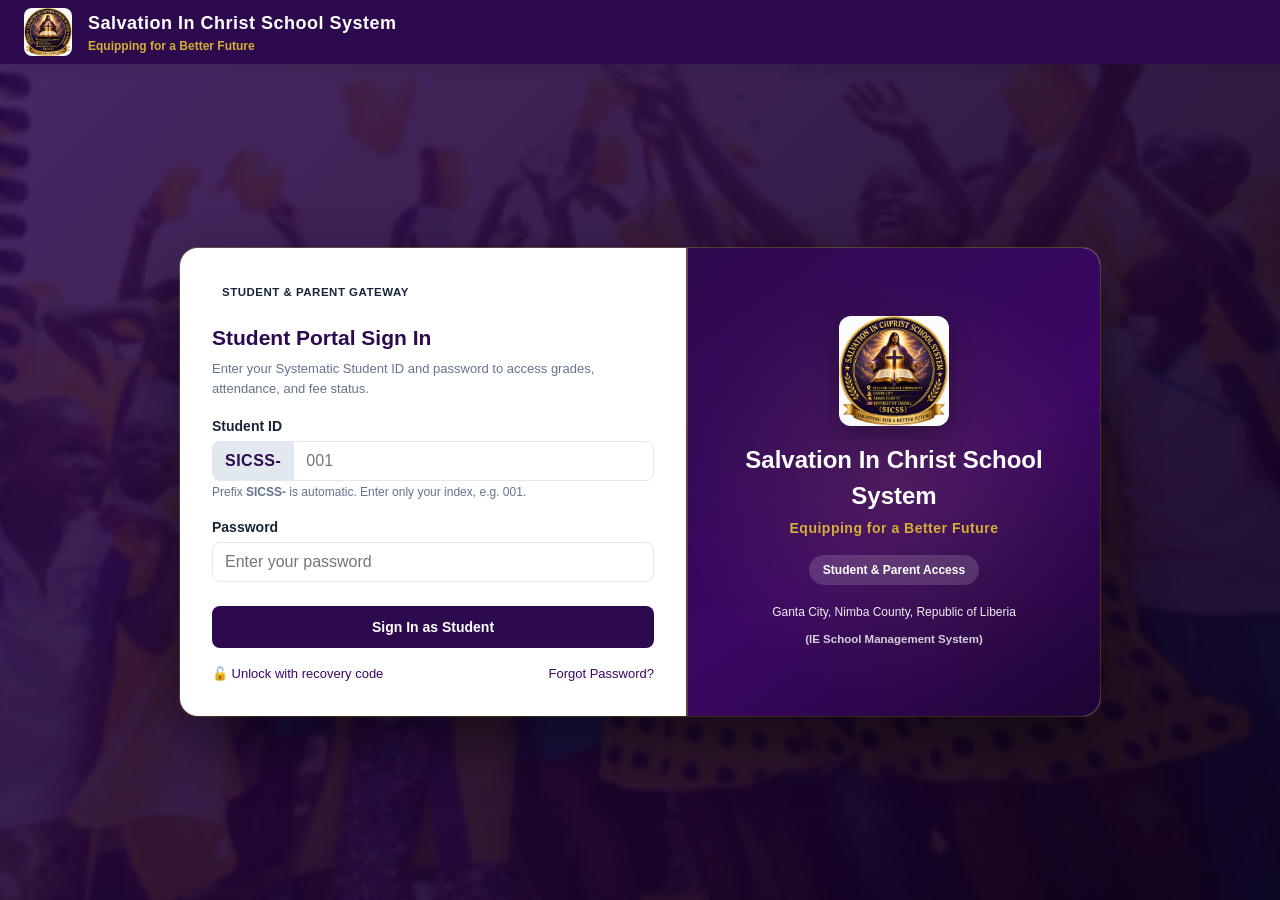
<file: index.html>
<!doctype html>
<html lang="en">
<head>
  <meta charset="utf-8">
  <meta name="viewport" content="width=device-width, initial-scale=1, viewport-fit=cover">
  <title>Student Portal - Salvation In Christ School System</title>
  <link rel="manifest" href="manifest-student.json">
  <meta name="theme-color" content="#2D0A4E">
  <meta name="apple-mobile-web-app-title" content="SICSS Student">
  <link rel="apple-touch-icon" href="assets/images/school-logo.png">
  <link rel="icon" type="image/png" href="assets/images/school-logo.png">
  <link rel="stylesheet" href="assets/css/tokens.css">
  <link rel="stylesheet" href="assets/css/styles.css">
</head>
<body>

  <!-- Offline Status Bar -->
  <div id="offlineIndicator" class="offline-bar hidden">You are currently offline. Changes are saved locally and will auto-sync when connected.</div>

  <!-- Global Loader Overlay for Every Action -->
  <div id="globalLoader" class="global-loader-overlay hidden">
    <div class="loader-spinner"></div>
    <div class="loader-text">Processing...</div>
  </div>

  <!-- Subtle {Success} Toast -->
  <div id="globalToast" class="global-toast hidden"></div>

  <!-- Site Header -->
  <header id="siteHeader" class="site-header">
    <div class="brand-wrap">
      <img id="headerLogo" src="assets/images/school-logo.png" alt="School Logo" class="brand-logo">
      <div class="brand-text">
        <h1 id="headerSchoolName">Salvation In Christ School System</h1>
        <div id="headerMotto" class="motto">Equipping for a Better Future</div>
      </div>
    </div>
    <div class="header-actions" id="headerActions">
      <!-- Injected post-login -->
    </div>
  </header>

  <!-- Student & Parent Portal (separate from Teacher and Admin portals) -->
  <main id="loginScreen" class="gateway-container">

    <!-- Dynamic Animated Slideshow Background (Backgrounds 1 - 6) -->
    <div class="login-bg-slideshow css-animated" aria-hidden="true">
      <div class="slide slide-1 active"></div>
      <div class="slide slide-2"></div>
      <div class="slide slide-3"></div>
      <div class="slide slide-4"></div>
      <div class="slide slide-5"></div>
      <div class="slide slide-6"></div>
      <div class="login-bg-overlay"></div>
    </div>

    <div class="gateway-card">
      
      <!-- Left: Login Form -->
      <div class="gateway-form-pane">
        <div style="display:flex;align-items:center;gap:8px;margin-bottom:16px;"><span class="badge badge-primary" style="font-size:11.5px;letter-spacing:.5px;padding:4px 10px;">STUDENT &amp; PARENT GATEWAY</span></div>

        <!-- Feedback Alert Container -->
        <div id="loginAlert" class="alert alert-danger hidden" role="alert"></div>

        <!-- 1. Student Login Form -->
        <form id="studentLoginForm" class="login-role-form" autocomplete="off" onsubmit="return false;">
          <h2 style="margin: 0 0 6px; color: var(--color-primary); font-size: 21px;">Student Portal Sign In</h2>
          <p style="margin: 0 0 18px; font-size: 13px; color: var(--color-text-muted);">
            Enter your Systematic Student ID and password to access grades, attendance, and fee status.
          </p>

          <div class="form-group">
            <label class="form-label" for="studentLoginId">Student ID</label>
            <div class="id-prefix-group">
              <span class="id-prefix" aria-hidden="true">SICSS-</span>
              <input type="text" id="studentLoginId" class="input-field id-index-input" placeholder="001" inputmode="numeric" maxlength="6" required autocomplete="username" aria-label="Student ID index (after SICSS-)">
            </div>
            <div class="form-hint">Prefix <b>SICSS-</b> is automatic. Enter only your index, e.g. 001.</div>
          </div>

          <div class="form-group">
            <label class="form-label" for="studentLoginPass">Password</label>
            <input type="password" id="studentLoginPass" class="input-field" placeholder="Enter your password" required autocomplete="current-password">
          </div>

          <button type="submit" id="studentLoginBtn" class="btn btn-primary" style="width: 100%; padding: 12px; margin-top: 8px;">
            Sign In as Student
          </button>

          <div style="display: flex; justify-content: space-between; align-items: center; margin-top: 16px; font-size: 13px;">
            <a href="#" class="recovery-code-trigger" style="margin-right:auto;">🔓 Unlock with recovery code</a>
            <a href="#" class="forgot-pass-trigger">Forgot Password?</a>
          </div>
        </form>
      </div>

      <!-- Right: Branded School Panel -->
      <div class="gateway-brand-pane">
        <img id="paneLogo" src="assets/images/school-logo.png" alt="School Crest" class="pane-logo">
        <div class="pane-title" id="paneSchoolName">Salvation In Christ School System</div>
        <div class="pane-motto" id="paneMotto">Equipping for a Better Future</div>
        <div class="pane-badge">Student &amp; Parent Access</div>
        <div style="margin-top: 18px; font-size: 12px; opacity: 0.92; z-index: 1; font-weight: 500;">
          Ganta City, Nimba County, Republic of Liberia
        </div>
        <div style="margin-top: 10px; font-size: 11.5px; opacity: 0.8; z-index: 1; font-weight: 600;">
          (IE School Management System)
        </div>
      </div>

    </div>
  </main>

  <!-- PWA Install Button (Fixed) -->
  <button id="installAppBtn" class="hidden" type="button" aria-label="Install App" style="display: flex; align-items: center; gap: 6px;">
    <img src="assets/icons/download (2).png" style="width: 16px; height: 16px;" alt="">
    <span>Install App</span>
  </button>

  <!-- Role-specific Panel Mount Point (Loaded post-auth) -->
  <div id="appRoot"></div>

  <!-- Modal Container -->
  <div id="modalContainer"></div>


  <!-- Scripts -->
  <script src="assets/js/config.js?v=2.5"></script>
  <script src="assets/js/api.js?v=2.5"></script>
  <script src="assets/js/reportCard.js?v=2.5"></script>
  <script src="assets/js/auth.js?v=2.5"></script>
  <script src="assets/js/pwaInstall.js?v=2.5"></script>
  <script src="assets/js/app.js?v=2.5"></script>

</body>
</html>
</file>
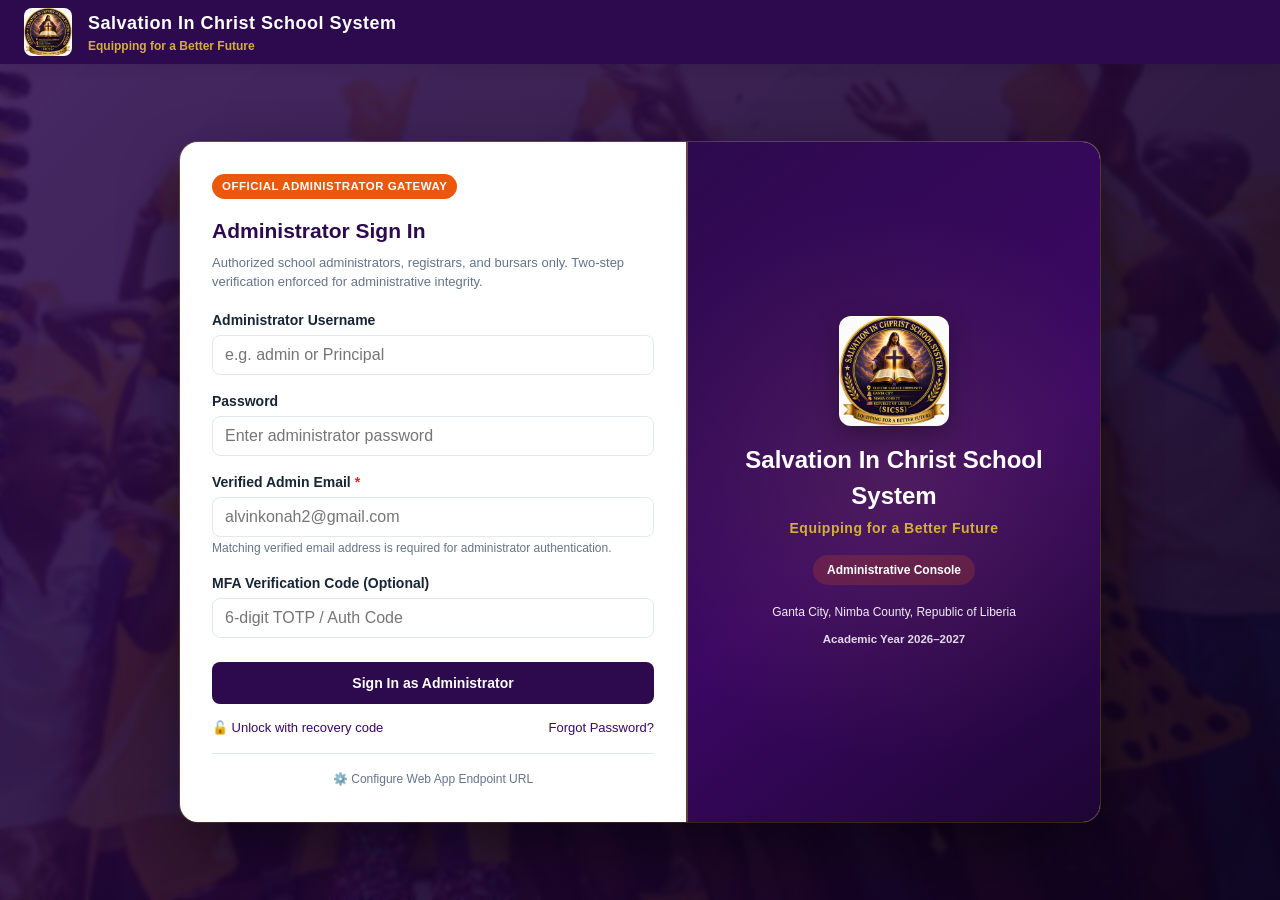
<file: admin/index.html>
<!doctype html>
<html lang="en">
<head>
  <meta charset="utf-8">
  <meta name="robots" content="noindex, nofollow">
  <base href="../">
  <meta name="viewport" content="width=device-width, initial-scale=1, viewport-fit=cover">
  <title>Administrator Sign In - Salvation In Christ School System</title>
  <link rel="manifest" href="manifest-admin.json">
  <meta name="theme-color" content="#2D0A4E">
  <meta name="apple-mobile-web-app-title" content="SICSS Admin">
  <link rel="apple-touch-icon" href="assets/images/school-logo.png">
  <link rel="icon" type="image/png" href="assets/images/school-logo.png">
  <link rel="stylesheet" href="assets/css/tokens.css">
  <link rel="stylesheet" href="assets/css/styles.css">
</head>
<body>

  <!-- Offline Status Bar -->
  <div id="offlineIndicator" class="offline-bar hidden">You are currently offline. Changes are saved locally and will auto-sync when connected.</div>

  <!-- Global Loader Overlay -->
  <div id="globalLoader" class="global-loader-overlay hidden">
    <div class="loader-spinner"></div>
    <div class="loader-text">Communicating with Core System...</div>
  </div>

  <!-- Subtle {Success} Toast -->
  <div id="globalToast" class="global-toast hidden"></div>

  <!-- Site Header -->
  <header id="siteHeader" class="site-header">
    <div class="brand-wrap">
      <img id="headerLogo" src="assets/images/school-logo.png" alt="School Logo" class="brand-logo">
      <div class="brand-text">
        <h1 id="headerSchoolName">Salvation In Christ School System</h1>
        <div id="headerMotto" class="motto">Equipping for a Better Future</div>
      </div>
    </div>
    <div class="header-actions" id="headerActions">
      <!-- Injected post-login -->
    </div>
  </header>

  <!-- Dedicated Administrator Login Screen -->
  <main id="loginScreen" class="gateway-container">

    <!-- Dynamic Animated Slideshow Background (Backgrounds 1 - 6) -->
    <div class="login-bg-slideshow css-animated" aria-hidden="true">
      <div class="slide slide-1 active"></div>
      <div class="slide slide-2"></div>
      <div class="slide slide-3"></div>
      <div class="slide slide-4"></div>
      <div class="slide slide-5"></div>
      <div class="slide slide-6"></div>
      <div class="login-bg-overlay"></div>
    </div>

    <div class="gateway-card">
      
      <!-- Left: Admin Login Form -->
      <div class="gateway-form-pane">
        
        <div style="display: flex; align-items: center; gap: 8px; margin-bottom: 16px;">
          <span class="badge badge-warning" style="font-size: 11.5px; letter-spacing: 0.5px; padding: 4px 10px; background: #ea580c; color: #fff;">OFFICIAL ADMINISTRATOR GATEWAY</span>
        </div>

        <!-- Feedback Alert Container -->
        <div id="loginAlert" class="alert alert-danger hidden" role="alert"></div>

        <!-- Admin Form -->
        <form id="adminLoginForm" class="login-role-form" autocomplete="off" onsubmit="return false;">
          <h2 style="margin: 0 0 6px; color: var(--color-primary); font-size: 21px;">Administrator Sign In</h2>
          <p style="margin: 0 0 18px; font-size: 13px; color: var(--color-text-muted);">
            Authorized school administrators, registrars, and bursars only. Two-step verification enforced for administrative integrity.
          </p>

          <div class="form-group">
            <label class="form-label" for="adminLoginUser">Administrator Username</label>
            <input type="text" id="adminLoginUser" class="input-field" placeholder="e.g. admin or Principal" required autocomplete="username">
          </div>

          <div class="form-group">
            <label class="form-label" for="adminLoginPass">Password</label>
            <input type="password" id="adminLoginPass" class="input-field" placeholder="Enter administrator password" required autocomplete="current-password">
          </div>

          <div class="form-group">
            <label class="form-label" for="adminLoginEmail">Verified Admin Email <span style="color: var(--color-danger);">*</span></label>
            <input type="email" id="adminLoginEmail" class="input-field" placeholder="alvinkonah2@gmail.com" required autocomplete="email">
            <div class="form-hint">Matching verified email address is required for administrator authentication.</div>
          </div>

          <div class="form-group">
            <label class="form-label" for="adminLoginMfa">MFA Verification Code (Optional)</label>
            <input type="text" id="adminLoginMfa" class="input-field" placeholder="6-digit TOTP / Auth Code" maxlength="8">
          </div>

          <button type="submit" id="adminLoginBtn" class="btn btn-primary" style="width: 100%; padding: 12px; margin-top: 8px;">
            Sign In as Administrator
          </button>

          <div style="display: flex; justify-content: space-between; align-items: center; margin-top: 14px; font-size: 13px;">
            <a href="#" class="recovery-code-trigger" style="margin-right:auto;">🔓 Unlock with recovery code</a>
            <a href="#" class="forgot-pass-trigger">Forgot Password?</a>
          </div>

          <div style="text-align: center; margin-top: 16px; padding-top: 12px; border-top: 1px solid var(--color-border, #e2e8f0);">
            <a href="#" id="backendSettingsLink" style="font-size: 12px; color: var(--color-text-muted, #64748b); text-decoration: none;">⚙️ Configure Web App Endpoint URL</a>
          </div>
        </form>
      </div>

      <!-- Right: Branded School Panel -->
      <div class="gateway-brand-pane">
        <img id="paneLogo" src="assets/images/school-logo.png" alt="School Crest" class="pane-logo">
        <div class="pane-title" id="paneSchoolName">Salvation In Christ School System</div>
        <div class="pane-motto" id="paneMotto">Equipping for a Better Future</div>
        <div class="pane-badge" style="background: rgba(234, 88, 12, 0.2); color: #fff; border-color: rgba(255,255,255,0.3);">Administrative Console</div>
        <div style="margin-top: 18px; font-size: 12px; opacity: 0.92; z-index: 1; font-weight: 500;">
          Ganta City, Nimba County, Republic of Liberia
        </div>
        <div style="margin-top: 10px; font-size: 11.5px; opacity: 0.85; z-index: 1; font-weight: 600;">
          Academic Year 2026–2027
        </div>
      </div>

    </div>
  </main>

  <!-- PWA Install Button (Fixed) -->
  <button id="installAppBtn" class="hidden" type="button" aria-label="Install App" style="display: flex; align-items: center; gap: 6px;">
    <img src="assets/icons/download (2).png" style="width: 16px; height: 16px;" alt="">
    <span>Install App</span>
  </button>

  <!-- Role-specific Panel Mount Point (Loaded post-auth) -->
  <div id="appRoot"></div>

  <!-- Modal Container -->
  <div id="modalContainer"></div>

  <!-- Scripts -->
  <script src="assets/js/config.js?v=2.5"></script>
  <script src="assets/js/api.js?v=2.5"></script>
  <script src="assets/js/reportCard.js?v=2.5"></script>
  <script src="assets/js/auth.js?v=2.5"></script>
  <script src="assets/js/pwaInstall.js?v=2.5"></script>
  <script src="assets/js/app.js?v=2.5"></script>

</body>
</html>
</file>
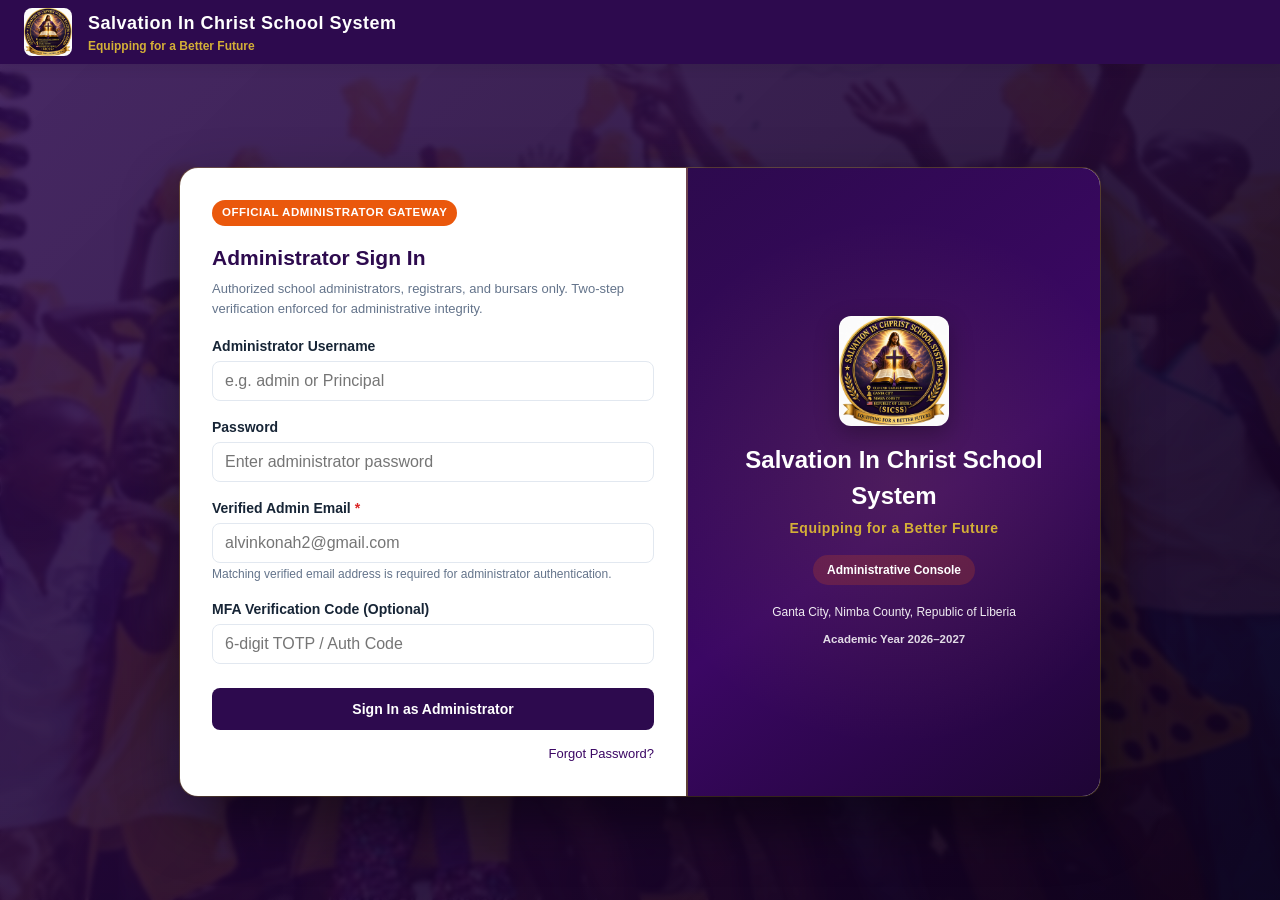
<file: admins/index.html>
<!doctype html>
<html lang="en">
<head>
  <meta charset="utf-8">
  <meta name="robots" content="noindex, nofollow">
  <base href="../">
  <meta name="viewport" content="width=device-width, initial-scale=1, viewport-fit=cover">
  <title>Administrator Sign In - Salvation In Christ School System</title>
  <link rel="manifest" href="admins/manifest.json">
  <meta name="theme-color" content="#2D0A4E">
  <meta name="apple-mobile-web-app-title" content="SICSS Admin">
  <link rel="apple-touch-icon" href="assets/images/school-logo.png">
  <link rel="icon" type="image/png" href="assets/images/school-logo.png">
  <link rel="stylesheet" href="assets/css/tokens.css">
  <link rel="stylesheet" href="assets/css/styles.css">
</head>
<body>

  <!-- Offline Status Bar -->
  <div id="offlineIndicator" class="offline-bar hidden">You are currently offline. Changes are saved locally and will auto-sync when connected.</div>

  <!-- Global Loader Overlay -->
  <div id="globalLoader" class="global-loader-overlay hidden">
    <div class="loader-spinner"></div>
    <div class="loader-text">Communicating with Core System...</div>
  </div>

  <!-- Subtle {Success} Toast -->
  <div id="globalToast" class="global-toast hidden"></div>

  <!-- Site Header -->
  <header id="siteHeader" class="site-header">
    <div class="brand-wrap">
      <img id="headerLogo" src="assets/images/school-logo.png" alt="School Logo" class="brand-logo">
      <div class="brand-text">
        <h1 id="headerSchoolName">Salvation In Christ School System</h1>
        <div id="headerMotto" class="motto">Equipping for a Better Future</div>
      </div>
    </div>
    <div class="header-actions" id="headerActions">
      <!-- Injected post-login -->
    </div>
  </header>

  <!-- Dedicated Administrator Login Screen -->
  <main id="loginScreen" class="gateway-container">

    <!-- Dynamic Animated Slideshow Background (Backgrounds 1 - 6) -->
    <div class="login-bg-slideshow css-animated" aria-hidden="true">
      <div class="slide slide-1 active"></div>
      <div class="slide slide-2"></div>
      <div class="slide slide-3"></div>
      <div class="slide slide-4"></div>
      <div class="slide slide-5"></div>
      <div class="slide slide-6"></div>
      <div class="login-bg-overlay"></div>
    </div>

    <div class="gateway-card">
      
      <!-- Left: Admin Login Form -->
      <div class="gateway-form-pane">
        
        <div style="display: flex; align-items: center; gap: 8px; margin-bottom: 16px;">
          <span class="badge badge-warning" style="font-size: 11.5px; letter-spacing: 0.5px; padding: 4px 10px; background: #ea580c; color: #fff;">OFFICIAL ADMINISTRATOR GATEWAY</span>
        </div>

        <!-- Feedback Alert Container -->
        <div id="loginAlert" class="alert alert-danger hidden" role="alert"></div>

        <!-- Admin Form -->
        <form id="adminLoginForm" class="login-role-form" autocomplete="off" onsubmit="return false;">
          <h2 style="margin: 0 0 6px; color: var(--color-primary); font-size: 21px;">Administrator Sign In</h2>
          <p style="margin: 0 0 18px; font-size: 13px; color: var(--color-text-muted);">
            Authorized school administrators, registrars, and bursars only. Two-step verification enforced for administrative integrity.
          </p>

          <div class="form-group">
            <label class="form-label" for="adminLoginUser">Administrator Username</label>
            <input type="text" id="adminLoginUser" class="input-field" placeholder="e.g. admin or Principal" required autocomplete="username">
          </div>

          <div class="form-group">
            <label class="form-label" for="adminLoginPass">Password</label>
            <input type="password" id="adminLoginPass" class="input-field" placeholder="Enter administrator password" required autocomplete="current-password">
          </div>

          <div class="form-group">
            <label class="form-label" for="adminLoginEmail">Verified Admin Email <span style="color: var(--color-danger);">*</span></label>
            <input type="email" id="adminLoginEmail" class="input-field" placeholder="alvinkonah2@gmail.com" required autocomplete="email">
            <div class="form-hint">Matching verified email address is required for administrator authentication.</div>
          </div>

          <div class="form-group">
            <label class="form-label" for="adminLoginMfa">MFA Verification Code (Optional)</label>
            <input type="text" id="adminLoginMfa" class="input-field" placeholder="6-digit TOTP / Auth Code" maxlength="8">
          </div>

          <button type="submit" id="adminLoginBtn" class="btn btn-primary" style="width: 100%; padding: 12px; margin-top: 8px;">
            Sign In as Administrator
          </button>

          <div style="display: flex; justify-content: flex-end; align-items: center; margin-top: 14px; font-size: 13px;">
            <a href="#" class="forgot-pass-trigger">Forgot Password?</a>
          </div>
        </form>
      </div>

      <!-- Right: Branded School Panel -->
      <div class="gateway-brand-pane">
        <img id="paneLogo" src="assets/images/school-logo.png" alt="School Crest" class="pane-logo">
        <div class="pane-title" id="paneSchoolName">Salvation In Christ School System</div>
        <div class="pane-motto" id="paneMotto">Equipping for a Better Future</div>
        <div class="pane-badge" style="background: rgba(234, 88, 12, 0.2); color: #fff; border-color: rgba(255,255,255,0.3);">Administrative Console</div>
        <div style="margin-top: 18px; font-size: 12px; opacity: 0.92; z-index: 1; font-weight: 500;">
          Ganta City, Nimba County, Republic of Liberia
        </div>
        <div style="margin-top: 10px; font-size: 11.5px; opacity: 0.85; z-index: 1; font-weight: 600;">
          Academic Year 2026–2027
        </div>
      </div>

    </div>
  </main>

  <!-- PWA Install Button (Fixed) -->
  <button id="installAppBtn" class="hidden" type="button" aria-label="Install App" style="display: flex; align-items: center; gap: 6px;">
    <img src="assets/icons/download (2).png" style="width: 16px; height: 16px;" alt="">
    <span>Install App</span>
  </button>

  <!-- Role-specific Panel Mount Point (Loaded post-auth) -->
  <div id="appRoot"></div>

  <!-- Modal Container -->
  <div id="modalContainer"></div>

  <!-- Scripts -->
  <script src="assets/js/config.js?v=2.5"></script>
  <script src="assets/js/api.js?v=2.5"></script>
  <script src="assets/js/reportCard.js?v=2.5"></script>
  <script src="assets/js/auth.js?v=2.5"></script>
  <script src="assets/js/pwaInstall.js?v=2.5"></script>
  <script src="assets/js/app.js?v=2.5"></script>

</body>
</html>
</file>
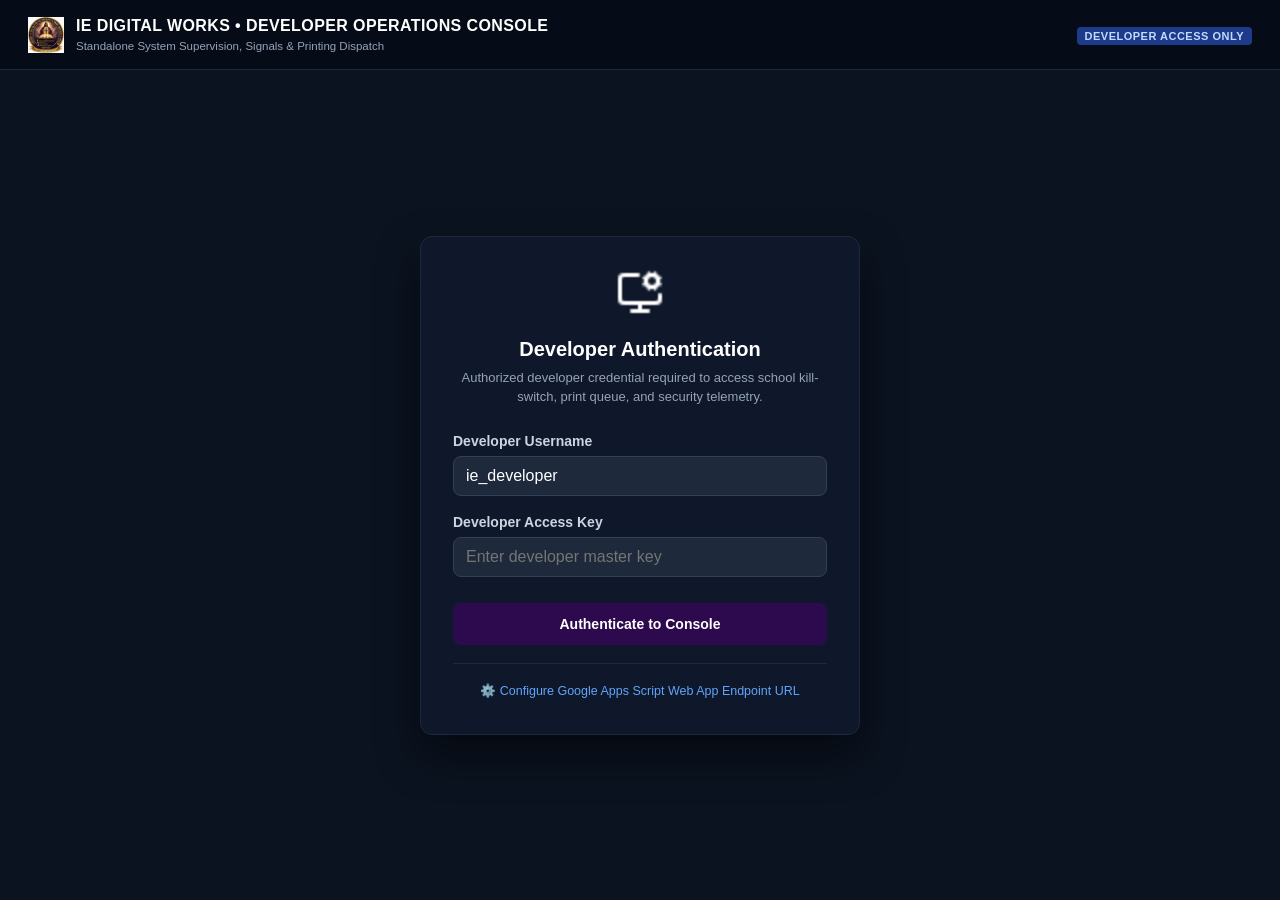
<file: iedeveloper/index.html>
<!doctype html>
<html lang="en">
<head>
  <meta charset="utf-8">
  <meta name="robots" content="noindex, nofollow">
  <base href="../">
  <meta name="viewport" content="width=device-width, initial-scale=1, viewport-fit=cover">
  <title>IE Developer Operations Console</title>
  <link rel="icon" type="image/png" href="assets/images/school-logo.png">
  <link rel="stylesheet" href="assets/css/tokens.css">
  <link rel="stylesheet" href="assets/css/styles.css">
  <style>
    body {
      background: #0b1320;
      color: #e2e8f0;
      font-family: var(--font-family-sans);
    }
    .dev-header {
      background: #060c17;
      border-bottom: 1px solid #1e293b;
      padding: 14px 28px;
      display: flex;
      justify-content: space-between;
      align-items: center;
    }
    .dev-badge {
      background: #1e3a8a;
      color: #bfdbfe;
      font-size: 11px;
      font-weight: 800;
      padding: 3px 8px;
      border-radius: 4px;
      letter-spacing: 0.5px;
    }
    .dev-card {
      background: #0f172a;
      border: 1px solid #1e293b;
      border-radius: 8px;
      padding: 20px;
      margin-bottom: 20px;
    }
    .kill-switch-box {
      border: 2px solid;
      border-radius: 8px;
      padding: 20px;
      display: flex;
      justify-content: space-between;
      align-items: center;
      flex-wrap: wrap;
      gap: 14px;
    }
    .kill-switch-box.active {
      border-color: #10b981;
      background: rgba(16, 185, 129, 0.06);
    }
    .kill-switch-box.suspended {
      border-color: #ef4444;
      background: rgba(239, 68, 68, 0.08);
    }
    .signal-item {
      border-bottom: 1px solid #1e293b;
      padding: 12px 0;
      display: flex;
      justify-content: space-between;
      align-items: center;
    }
    .signal-item:last-child {
      border-bottom: none;
    }
  </style>
</head>
<body>

  <!-- Global Loader & Toast -->
  <div id="globalLoader" class="global-loader-overlay hidden">
    <div class="loader-spinner"></div>
    <div class="loader-text">Communicating with Core System...</div>
  </div>
  <div id="globalToast" class="global-toast hidden"></div>

  <!-- Header -->
  <header class="dev-header">
    <div style="display: flex; align-items: center; gap: 12px;">
      <img src="assets/images/school-logo.png" style="width: 36px; height: 36px; object-fit: contain; background: transparent;" alt="">
      <div>
        <div style="font-size: 16px; font-weight: 800; color: #ffffff; letter-spacing: 0.4px;">
          IE DIGITAL WORKS &bull; DEVELOPER OPERATIONS CONSOLE
        </div>
        <div style="font-size: 11.5px; color: #94a3b8;">Standalone System Supervision, Signals &amp; Printing Dispatch</div>
      </div>
    </div>
    <div id="devHeaderActions">
      <span class="dev-badge">DEVELOPER ACCESS ONLY</span>
    </div>
  </header>

  <!-- Login Screen (Separate from Main Portal) -->
  <main id="devLoginView" style="display: flex; align-items: center; justify-content: center; min-height: calc(100vh - 70px); padding: 20px;">
    <div style="width: 100%; max-width: 440px; background: #0f172a; border: 1px solid #1e293b; border-radius: 12px; padding: 32px; box-shadow: 0 20px 40px rgba(0,0,0,0.5);">
      <div style="text-align: center; margin-bottom: 24px;">
        <img src="assets/icons/monitor-cog.png" style="width: 48px; height: 48px; filter: brightness(0) invert(1);" alt="">
        <h2 style="margin: 10px 0 4px; font-size: 20px; color: #ffffff;">Developer Authentication</h2>
        <p style="margin: 0; font-size: 13px; color: #94a3b8;">
          Authorized developer credential required to access school kill-switch, print queue, and security telemetry.
        </p>
      </div>

      <div id="devLoginError" class="alert alert-danger hidden" style="margin-bottom: 16px;"></div>

      <form id="devLoginForm" onsubmit="return false;">
        <div class="form-group">
          <label class="form-label" style="color: #cbd5e1;">Developer Username</label>
          <input type="text" id="devUser" class="input-field" value="ie_developer" required style="background: #1e293b; color: #fff; border-color: #334155;">
        </div>

        <div class="form-group">
          <label class="form-label" style="color: #cbd5e1;">Developer Access Key</label>
          <input type="password" id="devPass" class="input-field" placeholder="Enter developer master key" required style="background: #1e293b; color: #fff; border-color: #334155;">
        </div>

        <button type="submit" id="devLoginBtn" class="btn btn-primary" style="width: 100%; padding: 12px; margin-top: 10px; font-weight: 700;">
          Authenticate to Console
        </button>

        <div style="margin-top: 18px; padding-top: 14px; border-top: 1px solid #1e293b; text-align: center;">
          <a href="#" id="devPreLoginEndpointBtn" style="color: #60a5fa; font-size: 12.5px; text-decoration: none; display: inline-flex; align-items: center; gap: 6px;">
            ⚙️ Configure Google Apps Script Web App Endpoint URL
          </a>
        </div>
      </form>
    </div>
  </main>

  <!-- Developer Dashboard (Loaded Post-Authentication) -->
  <main id="devDashboardView" class="hidden" style="padding: 24px; max-width: 1200px; margin: 0 auto;">
    
    <!-- Kill-Switch Suspension Banner -->
    <div class="dev-card" style="padding: 0; overflow: hidden;">
      <div id="killSwitchBox" class="kill-switch-box active">
        <div>
          <div style="font-size: 12px; font-weight: 800; letter-spacing: 0.6px; text-transform: uppercase;">
            SYSTEM OPERATION CONTROL (KILL-SWITCH)
          </div>
          <h2 id="killSwitchTitle" style="margin: 4px 0 6px; font-size: 20px; color: #ffffff;">
            School Operations: ACTIVE
          </h2>
          <div id="killSwitchDesc" style="font-size: 13px; color: #94a3b8;">
            Entire school portal is live and accepting student, teacher, and administrator connections.
          </div>
        </div>

        <button type="button" id="toggleKillSwitchBtn" class="btn btn-danger" style="padding: 12px 24px; font-weight: 800; letter-spacing: 0.5px;">
          SUSPEND SCHOOL SYSTEM
        </button>
      </div>
    </div>

    <!-- Navigation Tabs -->
    <div class="nav-tabs" style="border-color: #1e293b; margin-bottom: 20px;">
      <button class="nav-tab-item active" data-tab="signals" style="color: #cbd5e1;">🚨 Security Signals &amp; Forceful Entries</button>
      <button class="nav-tab-item" data-tab="printQueue" style="color: #cbd5e1;">🖨️ Printing Dispatch Queue</button>
      <button class="nav-tab-item" data-tab="messages" style="color: #cbd5e1;">✉️ Admin Direct Messaging</button>
      <button class="nav-tab-item" data-tab="securedInbox" style="color: #cbd5e1;">🔐 Secured Inbox</button>
      <button class="nav-tab-item" data-tab="database" style="color: #cbd5e1;">🗄️ Database &amp; Infrastructure</button>
    </div>

    <!-- Tab Container -->
    <div id="devTabContainer"></div>
  </main>

  <!-- Modal Container for Developer Tools -->
  <div id="modalContainer"></div>

  <script src="assets/js/config.js?v=2.5"></script>
  <script src="assets/js/api.js"></script>
  <script src="assets/js/iePortal.js"></script>
</body>
</html>
</file>
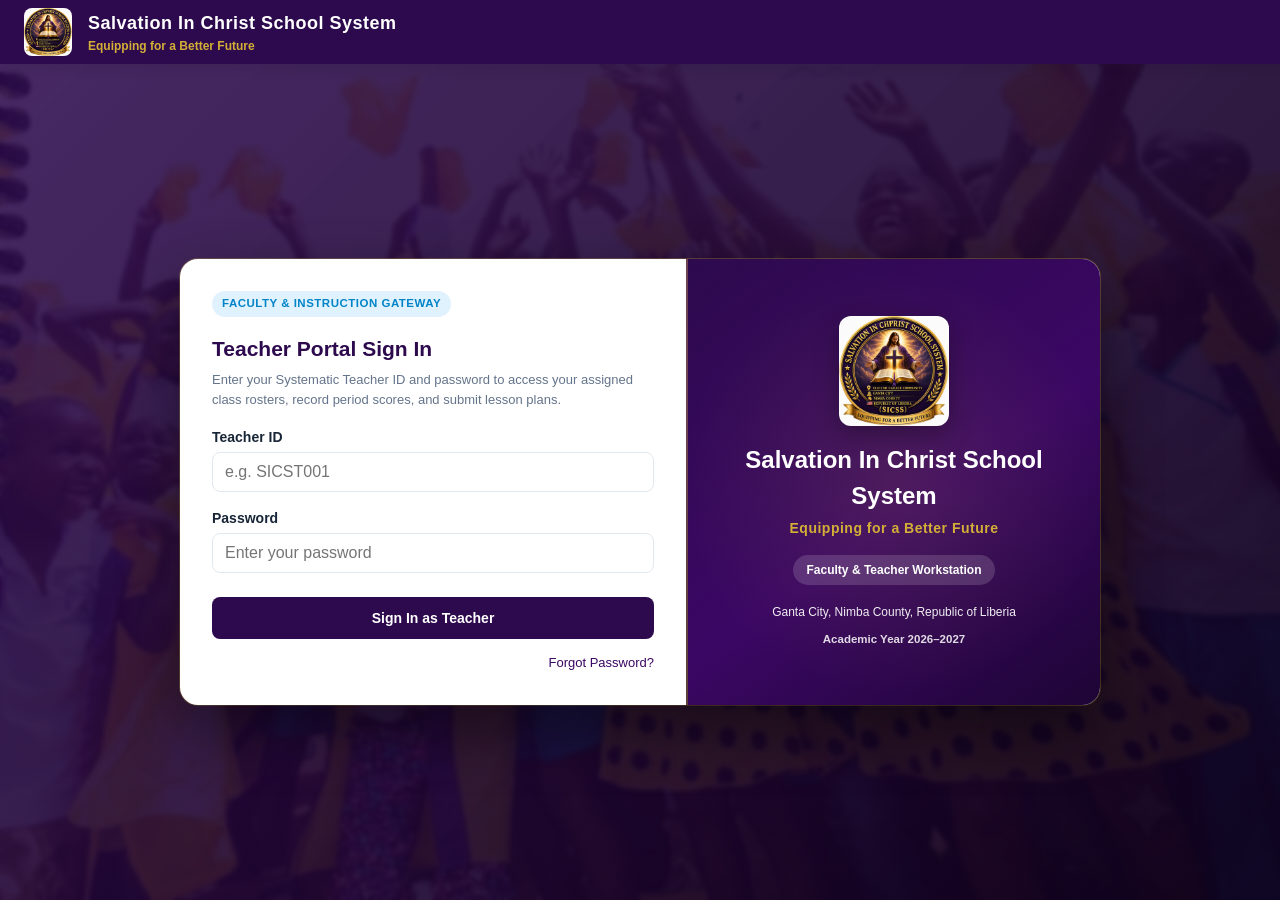
<file: staff/index.html>
<!doctype html>
<html lang="en">
<head>
  <meta charset="utf-8">
  <meta name="robots" content="noindex, nofollow">
  <base href="../">
  <meta name="viewport" content="width=device-width, initial-scale=1, viewport-fit=cover">
  <title>Teacher Portal Sign In - Salvation In Christ School System</title>
  <link rel="manifest" href="staff/manifest.json">
  <meta name="theme-color" content="#2D0A4E">
  <meta name="apple-mobile-web-app-title" content="SICSS Teacher">
  <link rel="apple-touch-icon" href="assets/images/school-logo.png">
  <link rel="icon" type="image/png" href="assets/images/school-logo.png">
  <link rel="stylesheet" href="assets/css/tokens.css">
  <link rel="stylesheet" href="assets/css/styles.css">
</head>
<body>

  <!-- Offline Status Bar -->
  <div id="offlineIndicator" class="offline-bar hidden">You are currently offline. Changes are saved locally and will auto-sync when connected.</div>

  <!-- Global Loader Overlay -->
  <div id="globalLoader" class="global-loader-overlay hidden">
    <div class="loader-spinner"></div>
    <div class="loader-text">Communicating with Core System...</div>
  </div>

  <!-- Subtle {Success} Toast -->
  <div id="globalToast" class="global-toast hidden"></div>

  <!-- Site Header -->
  <header id="siteHeader" class="site-header">
    <div class="brand-wrap">
      <img id="headerLogo" src="assets/images/school-logo.png" alt="School Logo" class="brand-logo">
      <div class="brand-text">
        <h1 id="headerSchoolName">Salvation In Christ School System</h1>
        <div id="headerMotto" class="motto">Equipping for a Better Future</div>
      </div>
    </div>
    <div class="header-actions" id="headerActions">
      <!-- Injected post-login -->
    </div>
  </header>

  <!-- Dedicated Teacher Login Screen -->
  <main id="loginScreen" class="gateway-container">

    <!-- Dynamic Animated Slideshow Background (Backgrounds 1 - 6) -->
    <div class="login-bg-slideshow css-animated" aria-hidden="true">
      <div class="slide slide-1 active"></div>
      <div class="slide slide-2"></div>
      <div class="slide slide-3"></div>
      <div class="slide slide-4"></div>
      <div class="slide slide-5"></div>
      <div class="slide slide-6"></div>
      <div class="login-bg-overlay"></div>
    </div>

    <div class="gateway-card">
      
      <!-- Left: Teacher Login Form -->
      <div class="gateway-form-pane">
        
        <div style="display: flex; align-items: center; gap: 8px; margin-bottom: 16px;">
          <span class="badge badge-info" style="font-size: 11.5px; letter-spacing: 0.5px; padding: 4px 10px;">FACULTY &amp; INSTRUCTION GATEWAY</span>
        </div>

        <!-- Feedback Alert Container -->
        <div id="loginAlert" class="alert alert-danger hidden" role="alert"></div>

        <!-- Teacher Form -->
        <form id="teacherLoginForm" class="login-role-form" autocomplete="off" onsubmit="return false;">
          <h2 style="margin: 0 0 6px; color: var(--color-primary); font-size: 21px;">Teacher Portal Sign In</h2>
          <p style="margin: 0 0 18px; font-size: 13px; color: var(--color-text-muted);">
            Enter your Systematic Teacher ID and password to access your assigned class rosters, record period scores, and submit lesson plans.
          </p>

          <div class="form-group">
            <label class="form-label" for="teacherLoginId">Teacher ID</label>
            <input type="text" id="teacherLoginId" class="input-field" placeholder="e.g. SICST001" required autocomplete="username">
          </div>

          <div class="form-group">
            <label class="form-label" for="teacherLoginPass">Password</label>
            <input type="password" id="teacherLoginPass" class="input-field" placeholder="Enter your password" required autocomplete="current-password">
          </div>

          <button type="submit" id="teacherLoginBtn" class="btn btn-primary" style="width: 100%; padding: 12px; margin-top: 8px;">
            Sign In as Teacher
          </button>

          <div style="display: flex; justify-content: flex-end; align-items: center; margin-top: 14px; font-size: 13px;">
            <a href="#" class="forgot-pass-trigger">Forgot Password?</a>
          </div>
        </form>
      </div>

      <!-- Right: Branded School Panel -->
      <div class="gateway-brand-pane">
        <img id="paneLogo" src="assets/images/school-logo.png" alt="School Crest" class="pane-logo">
        <div class="pane-title" id="paneSchoolName">Salvation In Christ School System</div>
        <div class="pane-motto" id="paneMotto">Equipping for a Better Future</div>
        <div class="pane-badge">Faculty &amp; Teacher Workstation</div>
        <div style="margin-top: 18px; font-size: 12px; opacity: 0.92; z-index: 1; font-weight: 500;">
          Ganta City, Nimba County, Republic of Liberia
        </div>
        <div style="margin-top: 10px; font-size: 11.5px; opacity: 0.85; z-index: 1; font-weight: 600;">
          Academic Year 2026–2027
        </div>
      </div>

    </div>
  </main>

  <!-- PWA Install Button (Fixed) -->
  <button id="installAppBtn" class="hidden" type="button" aria-label="Install App" style="display: flex; align-items: center; gap: 6px;">
    <img src="assets/icons/download (2).png" style="width: 16px; height: 16px;" alt="">
    <span>Install App</span>
  </button>

  <!-- Role-specific Panel Mount Point (Loaded post-auth) -->
  <div id="appRoot"></div>

  <!-- Modal Container -->
  <div id="modalContainer"></div>

  <!-- Scripts -->
  <script src="assets/js/config.js?v=2.5"></script>
  <script src="assets/js/api.js?v=2.5"></script>
  <script src="assets/js/reportCard.js?v=2.5"></script>
  <script src="assets/js/auth.js?v=2.5"></script>
  <script src="assets/js/pwaInstall.js?v=2.5"></script>
  <script src="assets/js/app.js?v=2.5"></script>

</body>
</html>
</file>
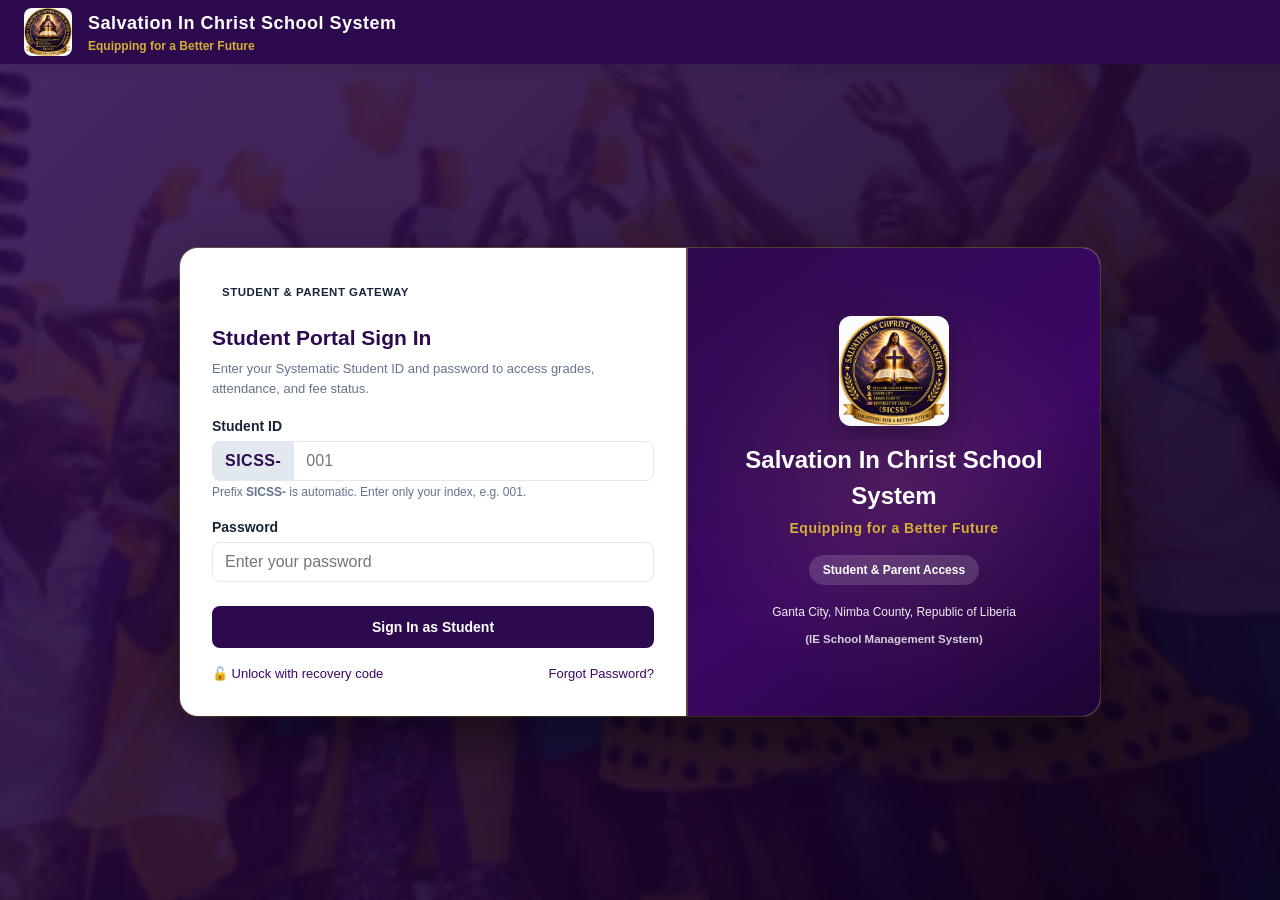
<file: student/index.html>
<!doctype html>
<html lang="en">
<head>
  <meta charset="utf-8">
  <base href="../">
  <meta name="viewport" content="width=device-width, initial-scale=1, viewport-fit=cover">
  <title>Student Portal - Salvation In Christ School System</title>
  <link rel="manifest" href="manifest-student.json">
  <meta name="theme-color" content="#2D0A4E">
  <meta name="apple-mobile-web-app-title" content="SICSS Student">
  <link rel="apple-touch-icon" href="assets/images/school-logo.png">
  <link rel="icon" type="image/png" href="assets/images/school-logo.png">
  <link rel="stylesheet" href="assets/css/tokens.css">
  <link rel="stylesheet" href="assets/css/styles.css">
</head>
<body>

  <!-- Offline Status Bar -->
  <div id="offlineIndicator" class="offline-bar hidden">You are currently offline. Changes are saved locally and will auto-sync when connected.</div>

  <!-- Global Loader Overlay for Every Action -->
  <div id="globalLoader" class="global-loader-overlay hidden">
    <div class="loader-spinner"></div>
    <div class="loader-text">Processing...</div>
  </div>

  <!-- Subtle {Success} Toast -->
  <div id="globalToast" class="global-toast hidden"></div>

  <!-- Site Header -->
  <header id="siteHeader" class="site-header">
    <div class="brand-wrap">
      <img id="headerLogo" src="assets/images/school-logo.png" alt="School Logo" class="brand-logo">
      <div class="brand-text">
        <h1 id="headerSchoolName">Salvation In Christ School System</h1>
        <div id="headerMotto" class="motto">Equipping for a Better Future</div>
      </div>
    </div>
    <div class="header-actions" id="headerActions">
      <!-- Injected post-login -->
    </div>
  </header>

  <!-- Student & Parent Portal -->
  <main id="loginScreen" class="gateway-container">

    <!-- Dynamic Animated Slideshow Background (Backgrounds 1 - 6) -->
    <div class="login-bg-slideshow css-animated" aria-hidden="true">
      <div class="slide slide-1 active"></div>
      <div class="slide slide-2"></div>
      <div class="slide slide-3"></div>
      <div class="slide slide-4"></div>
      <div class="slide slide-5"></div>
      <div class="slide slide-6"></div>
      <div class="login-bg-overlay"></div>
    </div>

    <div class="gateway-card">
      
      <!-- Left: Login Form -->
      <div class="gateway-form-pane">
        <div style="display:flex;align-items:center;gap:8px;margin-bottom:16px;">
          <span class="badge badge-primary" style="font-size:11.5px;letter-spacing:.5px;padding:4px 10px;">STUDENT &amp; PARENT GATEWAY</span>
        </div>

        <!-- Feedback Alert Container -->
        <div id="loginAlert" class="alert alert-danger hidden" role="alert"></div>

        <!-- 1. Student Login Form -->
        <form id="studentLoginForm" class="login-role-form" autocomplete="off" onsubmit="return false;">
          <h2 style="margin: 0 0 6px; color: var(--color-primary); font-size: 21px;">Student Portal Sign In</h2>
          <p style="margin: 0 0 18px; font-size: 13px; color: var(--color-text-muted);">
            Enter your Systematic Student ID and password to access grades, attendance, and fee status.
          </p>

          <div class="form-group">
            <label class="form-label" for="studentLoginId">Student ID</label>
            <div class="id-prefix-group">
              <span class="id-prefix" aria-hidden="true">SICSS-</span>
              <input type="text" id="studentLoginId" class="input-field id-index-input" placeholder="001" inputmode="numeric" maxlength="6" required autocomplete="username" aria-label="Student ID index (after SICSS-)">
            </div>
            <div class="form-hint">Prefix <b>SICSS-</b> is automatic. Enter only your index, e.g. 001.</div>
          </div>

          <div class="form-group">
            <label class="form-label" for="studentLoginPass">Password</label>
            <input type="password" id="studentLoginPass" class="input-field" placeholder="Enter your password" required autocomplete="current-password">
          </div>

          <button type="submit" id="studentLoginBtn" class="btn btn-primary" style="width: 100%; padding: 12px; margin-top: 8px;">
            Sign In as Student
          </button>

          <div style="display: flex; justify-content: space-between; align-items: center; margin-top: 16px; font-size: 13px;">
            <a href="#" class="recovery-code-trigger" style="margin-right:auto;">🔓 Unlock with recovery code</a>
            <a href="#" class="forgot-pass-trigger">Forgot Password?</a>
          </div>
        </form>
      </div>

      <!-- Right: Branded School Panel -->
      <div class="gateway-brand-pane">
        <img id="paneLogo" src="assets/images/school-logo.png" alt="School Crest" class="pane-logo">
        <div class="pane-title" id="paneSchoolName">Salvation In Christ School System</div>
        <div class="pane-motto" id="paneMotto">Equipping for a Better Future</div>
        <div class="pane-badge">Student &amp; Parent Access</div>
        <div style="margin-top: 18px; font-size: 12px; opacity: 0.92; z-index: 1; font-weight: 500;">
          Ganta City, Nimba County, Republic of Liberia
        </div>
        <div style="margin-top: 10px; font-size: 11.5px; opacity: 0.8; z-index: 1; font-weight: 600;">
          (IE School Management System)
        </div>
      </div>

    </div>
  </main>

  <!-- PWA Install Button (Fixed) -->
  <button id="installAppBtn" class="hidden" type="button" aria-label="Install App" style="display: flex; align-items: center; gap: 6px;">
    <img src="assets/icons/download (2).png" style="width: 16px; height: 16px;" alt="">
    <span>Install App</span>
  </button>

  <!-- Role-specific Panel Mount Point (Loaded post-auth) -->
  <div id="appRoot"></div>

  <!-- Modal Container -->
  <div id="modalContainer"></div>

  <!-- Scripts -->
  <script src="assets/js/config.js?v=2.5"></script>
  <script src="assets/js/api.js?v=2.5"></script>
  <script src="assets/js/reportCard.js?v=2.5"></script>
  <script src="assets/js/auth.js?v=2.5"></script>
  <script src="assets/js/pwaInstall.js?v=2.5"></script>
  <script src="assets/js/app.js?v=2.5"></script>

</body>
</html>
</file>
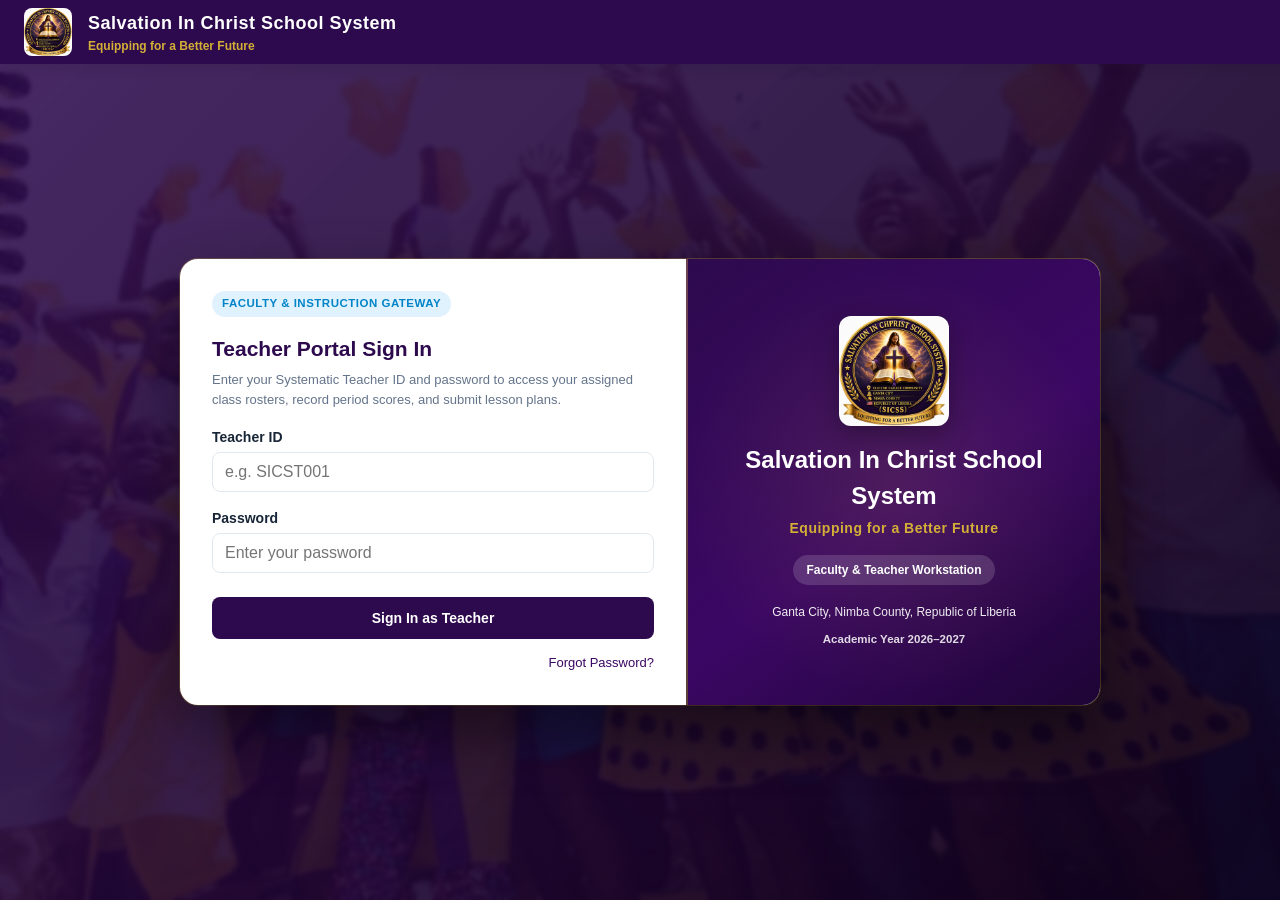
<file: teacher/index.html>
<!doctype html>
<html lang="en">
<head>
  <meta charset="utf-8">
  <meta name="robots" content="noindex, nofollow">
  <base href="../">
  <meta name="viewport" content="width=device-width, initial-scale=1, viewport-fit=cover">
  <title>Teacher Portal Sign In - Salvation In Christ School System</title>
  <link rel="manifest" href="manifest-teacher.json">
  <meta name="theme-color" content="#2D0A4E">
  <meta name="apple-mobile-web-app-title" content="SICSS Teacher">
  <link rel="apple-touch-icon" href="assets/images/school-logo.png">
  <link rel="icon" type="image/png" href="assets/images/school-logo.png">
  <link rel="stylesheet" href="assets/css/tokens.css">
  <link rel="stylesheet" href="assets/css/styles.css">
</head>
<body>

  <!-- Offline Status Bar -->
  <div id="offlineIndicator" class="offline-bar hidden">You are currently offline. Changes are saved locally and will auto-sync when connected.</div>

  <!-- Global Loader Overlay -->
  <div id="globalLoader" class="global-loader-overlay hidden">
    <div class="loader-spinner"></div>
    <div class="loader-text">Communicating with Core System...</div>
  </div>

  <!-- Subtle {Success} Toast -->
  <div id="globalToast" class="global-toast hidden"></div>

  <!-- Site Header -->
  <header id="siteHeader" class="site-header">
    <div class="brand-wrap">
      <img id="headerLogo" src="assets/images/school-logo.png" alt="School Logo" class="brand-logo">
      <div class="brand-text">
        <h1 id="headerSchoolName">Salvation In Christ School System</h1>
        <div id="headerMotto" class="motto">Equipping for a Better Future</div>
      </div>
    </div>
    <div class="header-actions" id="headerActions">
      <!-- Injected post-login -->
    </div>
  </header>

  <!-- Dedicated Teacher Login Screen -->
  <main id="loginScreen" class="gateway-container">

    <!-- Dynamic Animated Slideshow Background (Backgrounds 1 - 6) -->
    <div class="login-bg-slideshow css-animated" aria-hidden="true">
      <div class="slide slide-1 active"></div>
      <div class="slide slide-2"></div>
      <div class="slide slide-3"></div>
      <div class="slide slide-4"></div>
      <div class="slide slide-5"></div>
      <div class="slide slide-6"></div>
      <div class="login-bg-overlay"></div>
    </div>

    <div class="gateway-card">
      
      <!-- Left: Teacher Login Form -->
      <div class="gateway-form-pane">
        
        <div style="display: flex; align-items: center; gap: 8px; margin-bottom: 16px;">
          <span class="badge badge-info" style="font-size: 11.5px; letter-spacing: 0.5px; padding: 4px 10px;">FACULTY &amp; INSTRUCTION GATEWAY</span>
        </div>

        <!-- Feedback Alert Container -->
        <div id="loginAlert" class="alert alert-danger hidden" role="alert"></div>

        <!-- Teacher Form -->
        <form id="teacherLoginForm" class="login-role-form" autocomplete="off" onsubmit="return false;">
          <h2 style="margin: 0 0 6px; color: var(--color-primary); font-size: 21px;">Teacher Portal Sign In</h2>
          <p style="margin: 0 0 18px; font-size: 13px; color: var(--color-text-muted);">
            Enter your Systematic Teacher ID and password to access your assigned class rosters, record period scores, and submit lesson plans.
          </p>

          <div class="form-group">
            <label class="form-label" for="teacherLoginId">Teacher ID</label>
            <input type="text" id="teacherLoginId" class="input-field" placeholder="e.g. SICST001" required autocomplete="username">
          </div>

          <div class="form-group">
            <label class="form-label" for="teacherLoginPass">Password</label>
            <input type="password" id="teacherLoginPass" class="input-field" placeholder="Enter your password" required autocomplete="current-password">
          </div>

          <button type="submit" id="teacherLoginBtn" class="btn btn-primary" style="width: 100%; padding: 12px; margin-top: 8px;">
            Sign In as Teacher
          </button>

          <div style="display: flex; justify-content: flex-end; align-items: center; margin-top: 14px; font-size: 13px;">
            <a href="#" class="forgot-pass-trigger">Forgot Password?</a>
          </div>
        </form>
      </div>

      <!-- Right: Branded School Panel -->
      <div class="gateway-brand-pane">
        <img id="paneLogo" src="assets/images/school-logo.png" alt="School Crest" class="pane-logo">
        <div class="pane-title" id="paneSchoolName">Salvation In Christ School System</div>
        <div class="pane-motto" id="paneMotto">Equipping for a Better Future</div>
        <div class="pane-badge">Faculty &amp; Teacher Workstation</div>
        <div style="margin-top: 18px; font-size: 12px; opacity: 0.92; z-index: 1; font-weight: 500;">
          Ganta City, Nimba County, Republic of Liberia
        </div>
        <div style="margin-top: 10px; font-size: 11.5px; opacity: 0.85; z-index: 1; font-weight: 600;">
          Academic Year 2026–2027
        </div>
      </div>

    </div>
  </main>

  <!-- PWA Install Button (Fixed) -->
  <button id="installAppBtn" class="hidden" type="button" aria-label="Install App" style="display: flex; align-items: center; gap: 6px;">
    <img src="assets/icons/download (2).png" style="width: 16px; height: 16px;" alt="">
    <span>Install App</span>
  </button>

  <!-- Role-specific Panel Mount Point (Loaded post-auth) -->
  <div id="appRoot"></div>

  <!-- Modal Container -->
  <div id="modalContainer"></div>

  <!-- Scripts -->
  <script src="assets/js/config.js?v=2.5"></script>
  <script src="assets/js/api.js?v=2.5"></script>
  <script src="assets/js/reportCard.js?v=2.5"></script>
  <script src="assets/js/auth.js?v=2.5"></script>
  <script src="assets/js/pwaInstall.js?v=2.5"></script>
  <script src="assets/js/app.js?v=2.5"></script>

</body>
</html>
</file>
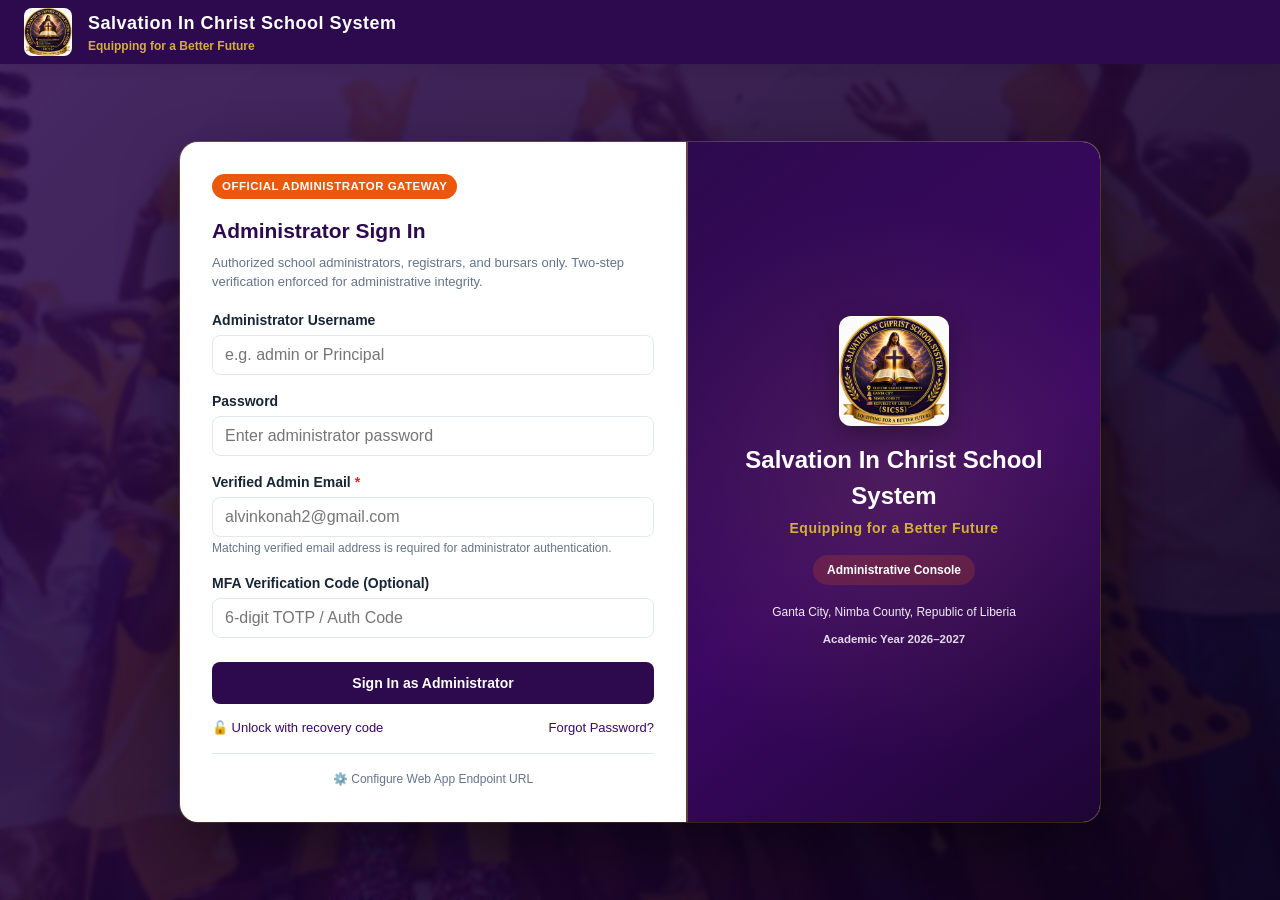
<file: admin-login.html>
<!doctype html>
<html lang="en">
<head>
  <meta charset="utf-8">
  <meta name="viewport" content="width=device-width, initial-scale=1, viewport-fit=cover">
  <title>Administrator Sign In - Salvation In Christ School System</title>
  <link rel="manifest" href="manifest-admin.json">
  <meta name="apple-mobile-web-app-title" content="SICSS Admin">
  <meta name="theme-color" content="#2D0A4E">
  <link rel="apple-touch-icon" href="assets/images/school-logo.png">
  <link rel="icon" type="image/png" href="assets/images/school-logo.png">
  <link rel="stylesheet" href="assets/css/tokens.css">
  <link rel="stylesheet" href="assets/css/styles.css">
</head>
<body>

  <!-- Offline Status Bar -->
  <div id="offlineIndicator" class="offline-bar hidden">You are currently offline. Changes are saved locally and will auto-sync when connected.</div>

  <!-- Global Loader Overlay -->
  <div id="globalLoader" class="global-loader-overlay hidden">
    <div class="loader-spinner"></div>
    <div class="loader-text">Communicating with Core System...</div>
  </div>

  <!-- Subtle {Success} Toast -->
  <div id="globalToast" class="global-toast hidden"></div>

  <!-- Site Header -->
  <header id="siteHeader" class="site-header">
    <div class="brand-wrap">
      <img id="headerLogo" src="assets/images/school-logo.png" alt="School Logo" class="brand-logo">
      <div class="brand-text">
        <h1 id="headerSchoolName">Salvation In Christ School System</h1>
        <div id="headerMotto" class="motto">Equipping for a Better Future</div>
      </div>
    </div>
    <div class="header-actions" id="headerActions">
      <!-- Injected post-login -->
    </div>
  </header>

  <!-- Dedicated Administrator Login Screen -->
  <main id="loginScreen" class="gateway-container">

    <!-- Dynamic Animated Slideshow Background (Backgrounds 1 - 6) -->
    <div class="login-bg-slideshow css-animated" aria-hidden="true">
      <div class="slide slide-1 active"></div>
      <div class="slide slide-2"></div>
      <div class="slide slide-3"></div>
      <div class="slide slide-4"></div>
      <div class="slide slide-5"></div>
      <div class="slide slide-6"></div>
      <div class="login-bg-overlay"></div>
    </div>

    <div class="gateway-card">
      
      <!-- Left: Admin Login Form -->
      <div class="gateway-form-pane">
        
        <div style="display: flex; align-items: center; gap: 8px; margin-bottom: 16px;">
          <span class="badge badge-warning" style="font-size: 11.5px; letter-spacing: 0.5px; padding: 4px 10px; background: #ea580c; color: #fff;">OFFICIAL ADMINISTRATOR GATEWAY</span>
        </div>

        <!-- Feedback Alert Container -->
        <div id="loginAlert" class="alert alert-danger hidden" role="alert"></div>

        <!-- Admin Form -->
        <form id="adminLoginForm" class="login-role-form" autocomplete="off" onsubmit="return false;">
          <h2 style="margin: 0 0 6px; color: var(--color-primary); font-size: 21px;">Administrator Sign In</h2>
          <p style="margin: 0 0 18px; font-size: 13px; color: var(--color-text-muted);">
            Authorized school administrators, registrars, and bursars only. Two-step verification enforced for administrative integrity.
          </p>

          <div class="form-group">
            <label class="form-label" for="adminLoginUser">Administrator Username</label>
            <input type="text" id="adminLoginUser" class="input-field" placeholder="e.g. admin or Principal" required autocomplete="username">
          </div>

          <div class="form-group">
            <label class="form-label" for="adminLoginPass">Password</label>
            <input type="password" id="adminLoginPass" class="input-field" placeholder="Enter administrator password" required autocomplete="current-password">
          </div>

          <div class="form-group">
            <label class="form-label" for="adminLoginEmail">Verified Admin Email <span style="color: var(--color-danger);">*</span></label>
            <input type="email" id="adminLoginEmail" class="input-field" placeholder="alvinkonah2@gmail.com" required autocomplete="email">
            <div class="form-hint">Matching verified email address is required for administrator authentication.</div>
          </div>

          <div class="form-group">
            <label class="form-label" for="adminLoginMfa">MFA Verification Code (Optional)</label>
            <input type="text" id="adminLoginMfa" class="input-field" placeholder="6-digit TOTP / Auth Code" maxlength="8">
          </div>

          <button type="submit" id="adminLoginBtn" class="btn btn-primary" style="width: 100%; padding: 12px; margin-top: 8px;">
            Sign In as Administrator
          </button>

          <div style="display: flex; justify-content: space-between; align-items: center; margin-top: 14px; font-size: 13px;">
            <a href="#" class="recovery-code-trigger" style="margin-right:auto;">🔓 Unlock with recovery code</a>
            <a href="#" class="forgot-pass-trigger">Forgot Password?</a>
          </div>

          <div style="text-align: center; margin-top: 16px; padding-top: 12px; border-top: 1px solid var(--color-border, #e2e8f0);">
            <a href="#" id="backendSettingsLink" style="font-size: 12px; color: var(--color-text-muted, #64748b); text-decoration: none;">⚙️ Configure Web App Endpoint URL</a>
          </div>
        </form>
      </div>

      <!-- Right: Branded School Panel -->
      <div class="gateway-brand-pane">
        <img id="paneLogo" src="assets/images/school-logo.png" alt="School Crest" class="pane-logo">
        <div class="pane-title" id="paneSchoolName">Salvation In Christ School System</div>
        <div class="pane-motto" id="paneMotto">Equipping for a Better Future</div>
        <div class="pane-badge" style="background: rgba(234, 88, 12, 0.2); color: #fff; border-color: rgba(255,255,255,0.3);">Administrative Console</div>
        <div style="margin-top: 18px; font-size: 12px; opacity: 0.92; z-index: 1; font-weight: 500;">
          Ganta City, Nimba County, Republic of Liberia
        </div>
        <div style="margin-top: 10px; font-size: 11.5px; opacity: 0.85; z-index: 1; font-weight: 600;">
          Academic Year 2026–2027
        </div>
      </div>

    </div>
  </main>

  <!-- PWA Install Button (Fixed) -->
  <button id="installAppBtn" class="hidden" type="button" aria-label="Install App" style="display: flex; align-items: center; gap: 6px;">
    <img src="assets/icons/download (2).png" style="width: 16px; height: 16px;" alt="">
    <span>Install App</span>
  </button>

  <!-- Role-specific Panel Mount Point (Loaded post-auth) -->
  <div id="appRoot"></div>

  <!-- Modal Container -->
  <div id="modalContainer"></div>

  <!-- Scripts -->
  <script src="assets/js/config.js?v=2.5"></script>
  <script src="assets/js/api.js?v=2.5"></script>
  <script src="assets/js/reportCard.js?v=2.5"></script>
  <script src="assets/js/auth.js?v=2.5"></script>
  <script src="assets/js/pwaInstall.js?v=2.5"></script>
  <script src="assets/js/app.js?v=2.5"></script>

</body>
</html>
</file>
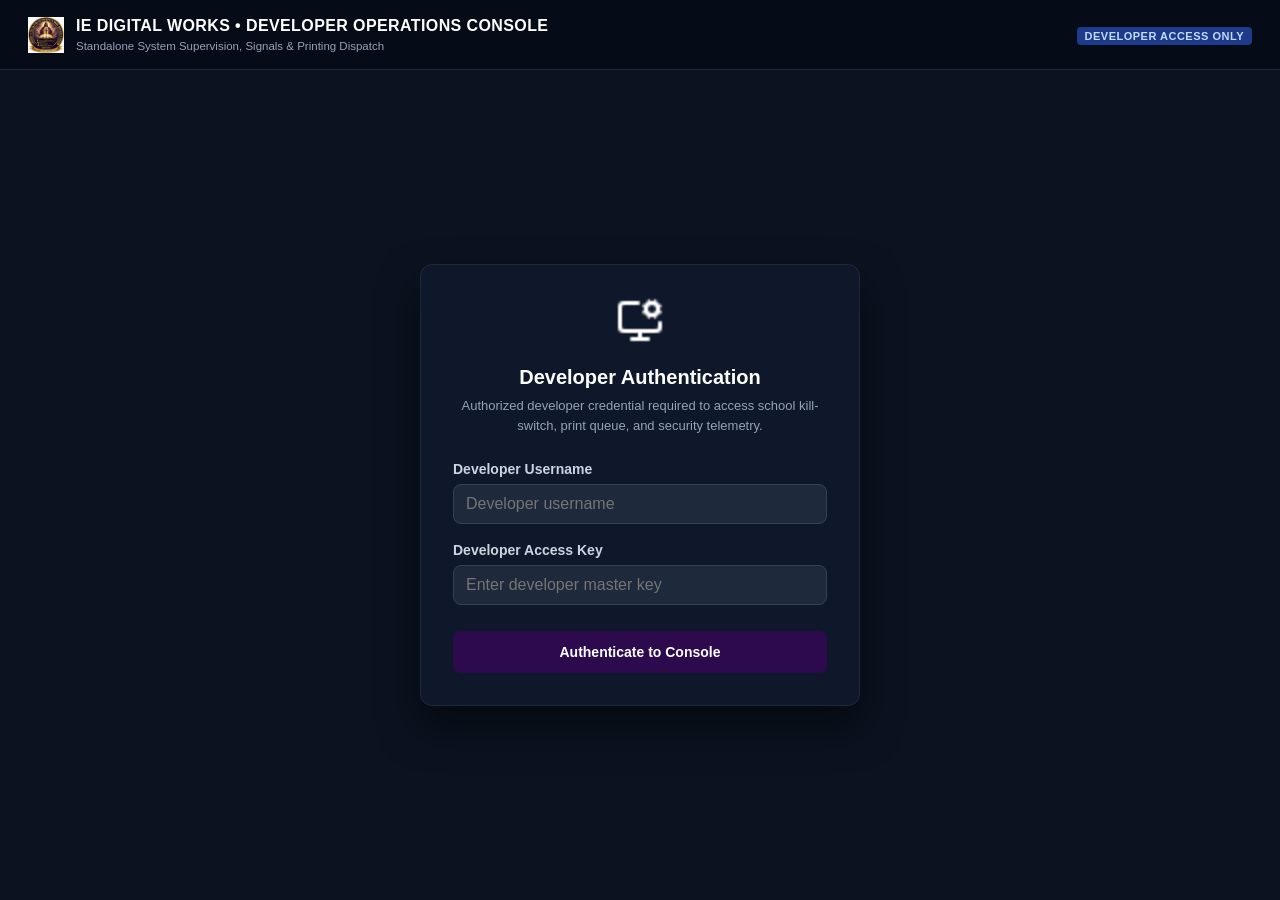
<file: dev-console-316a3f.html>
<!doctype html>
<html lang="en">
<head>
  <meta charset="utf-8">
  <meta name="robots" content="noindex, nofollow">
  <meta name="viewport" content="width=device-width, initial-scale=1, viewport-fit=cover">
  <title>IE Developer Operations Console</title>
  <link rel="icon" type="image/png" href="assets/images/school-logo.png">
  <link rel="stylesheet" href="assets/css/tokens.css">
  <link rel="stylesheet" href="assets/css/styles.css">
  <style>
    body {
      background: #0b1320;
      color: #e2e8f0;
      font-family: var(--font-family-sans);
    }
    .dev-header {
      background: #060c17;
      border-bottom: 1px solid #1e293b;
      padding: 14px 28px;
      display: flex;
      justify-content: space-between;
      align-items: center;
    }
    .dev-badge {
      background: #1e3a8a;
      color: #bfdbfe;
      font-size: 11px;
      font-weight: 800;
      padding: 3px 8px;
      border-radius: 4px;
      letter-spacing: 0.5px;
    }
    .dev-card {
      background: #0f172a;
      border: 1px solid #1e293b;
      border-radius: 8px;
      padding: 20px;
      margin-bottom: 20px;
    }
    .kill-switch-box {
      border: 2px solid;
      border-radius: 8px;
      padding: 20px;
      display: flex;
      justify-content: space-between;
      align-items: center;
      flex-wrap: wrap;
      gap: 14px;
    }
    .kill-switch-box.active {
      border-color: #10b981;
      background: rgba(16, 185, 129, 0.06);
    }
    .kill-switch-box.suspended {
      border-color: #ef4444;
      background: rgba(239, 68, 68, 0.08);
    }
    .signal-item {
      border-bottom: 1px solid #1e293b;
      padding: 12px 0;
      display: flex;
      justify-content: space-between;
      align-items: center;
    }
    .signal-item:last-child {
      border-bottom: none;
    }
  </style>
</head>
<body>

  <!-- Global Loader & Toast -->
  <div id="globalLoader" class="global-loader-overlay hidden">
    <div class="loader-spinner"></div>
    <div class="loader-text">Communicating with Core System...</div>
  </div>
  <div id="globalToast" class="global-toast hidden"></div>

  <!-- Header -->
  <header class="dev-header">
    <div style="display: flex; align-items: center; gap: 12px;">
      <img src="assets/images/school-logo.png" style="width: 36px; height: 36px; object-fit: contain; background: transparent;" alt="">
      <div>
        <div style="font-size: 16px; font-weight: 800; color: #ffffff; letter-spacing: 0.4px;">
          IE DIGITAL WORKS &bull; DEVELOPER OPERATIONS CONSOLE
        </div>
        <div style="font-size: 11.5px; color: #94a3b8;">Standalone System Supervision, Signals &amp; Printing Dispatch</div>
      </div>
    </div>
    <div id="devHeaderActions">
      <span class="dev-badge">DEVELOPER ACCESS ONLY</span>
    </div>
  </header>

  <!-- Login Screen (Separate from Main Portal) -->
  <main id="devLoginView" style="display: flex; align-items: center; justify-content: center; min-height: calc(100vh - 70px); padding: 20px;">
    <div style="width: 100%; max-width: 440px; background: #0f172a; border: 1px solid #1e293b; border-radius: 12px; padding: 32px; box-shadow: 0 20px 40px rgba(0,0,0,0.5);">
      <div style="text-align: center; margin-bottom: 24px;">
        <img src="assets/icons/monitor-cog.png" style="width: 48px; height: 48px; filter: brightness(0) invert(1);" alt="">
        <h2 style="margin: 10px 0 4px; font-size: 20px; color: #ffffff;">Developer Authentication</h2>
        <p style="margin: 0; font-size: 13px; color: #94a3b8;">
          Authorized developer credential required to access school kill-switch, print queue, and security telemetry.
        </p>
      </div>

      <div id="devLoginError" class="alert alert-danger hidden" style="margin-bottom: 16px;"></div>

      <form id="devLoginForm" onsubmit="return false;">
        <div class="form-group">
          <label class="form-label" style="color: #cbd5e1;">Developer Username</label>
          <input type="text" id="devUser" class="input-field" placeholder="Developer username" autocomplete="off" required style="background: #1e293b; color: #fff; border-color: #334155;">
        </div>

        <div class="form-group">
          <label class="form-label" style="color: #cbd5e1;">Developer Access Key</label>
          <input type="password" id="devPass" class="input-field" placeholder="Enter developer master key" required style="background: #1e293b; color: #fff; border-color: #334155;">
        </div>

        <button type="submit" id="devLoginBtn" class="btn btn-primary" style="width: 100%; padding: 12px; margin-top: 10px; font-weight: 700;">
          Authenticate to Console
        </button>
      </form>
    </div>
  </main>

  <!-- Developer Dashboard (Loaded Post-Authentication) -->
  <main id="devDashboardView" class="hidden" style="padding: 24px; max-width: 1200px; margin: 0 auto;">
    
    <!-- Kill-Switch Suspension Banner -->
    <div class="dev-card" style="padding: 0; overflow: hidden;">
      <div id="killSwitchBox" class="kill-switch-box active">
        <div>
          <div style="font-size: 12px; font-weight: 800; letter-spacing: 0.6px; text-transform: uppercase;">
            SYSTEM OPERATION CONTROL (KILL-SWITCH)
          </div>
          <h2 id="killSwitchTitle" style="margin: 4px 0 6px; font-size: 20px; color: #ffffff;">
            School Operations: ACTIVE
          </h2>
          <div id="killSwitchDesc" style="font-size: 13px; color: #94a3b8;">
            Entire school portal is live and accepting student, teacher, and administrator connections.
          </div>
        </div>

        <button type="button" id="toggleKillSwitchBtn" class="btn btn-danger" style="padding: 12px 24px; font-weight: 800; letter-spacing: 0.5px;">
          SUSPEND SCHOOL SYSTEM
        </button>
      </div>
    </div>

    <!-- Navigation Tabs -->
    <div class="nav-tabs" style="border-color: #1e293b; margin-bottom: 20px;">
      <button class="nav-tab-item active" data-tab="signals" style="color: #cbd5e1;">🚨 Security Signals &amp; Forceful Entries</button>
      <button class="nav-tab-item" data-tab="printQueue" style="color: #cbd5e1;">🖨️ Printing Dispatch Queue</button>
      <button class="nav-tab-item" data-tab="messages" style="color: #cbd5e1;">✉️ Admin Direct Messaging</button>
      <button class="nav-tab-item" data-tab="database" style="color: #cbd5e1;">🗄️ Database &amp; Infrastructure</button>
    </div>

    <!-- Tab Container -->
    <div id="devTabContainer"></div>
  </main>

  <!-- Modal Container for Developer Tools -->
  <div id="modalContainer"></div>

  <script src="assets/js/config.js?v=2.2"></script>

  <script src="assets/js/api.js?v=2.2"></script>
  <script src="assets/js/iePortal.js"></script>
</body>
</html>
</file>
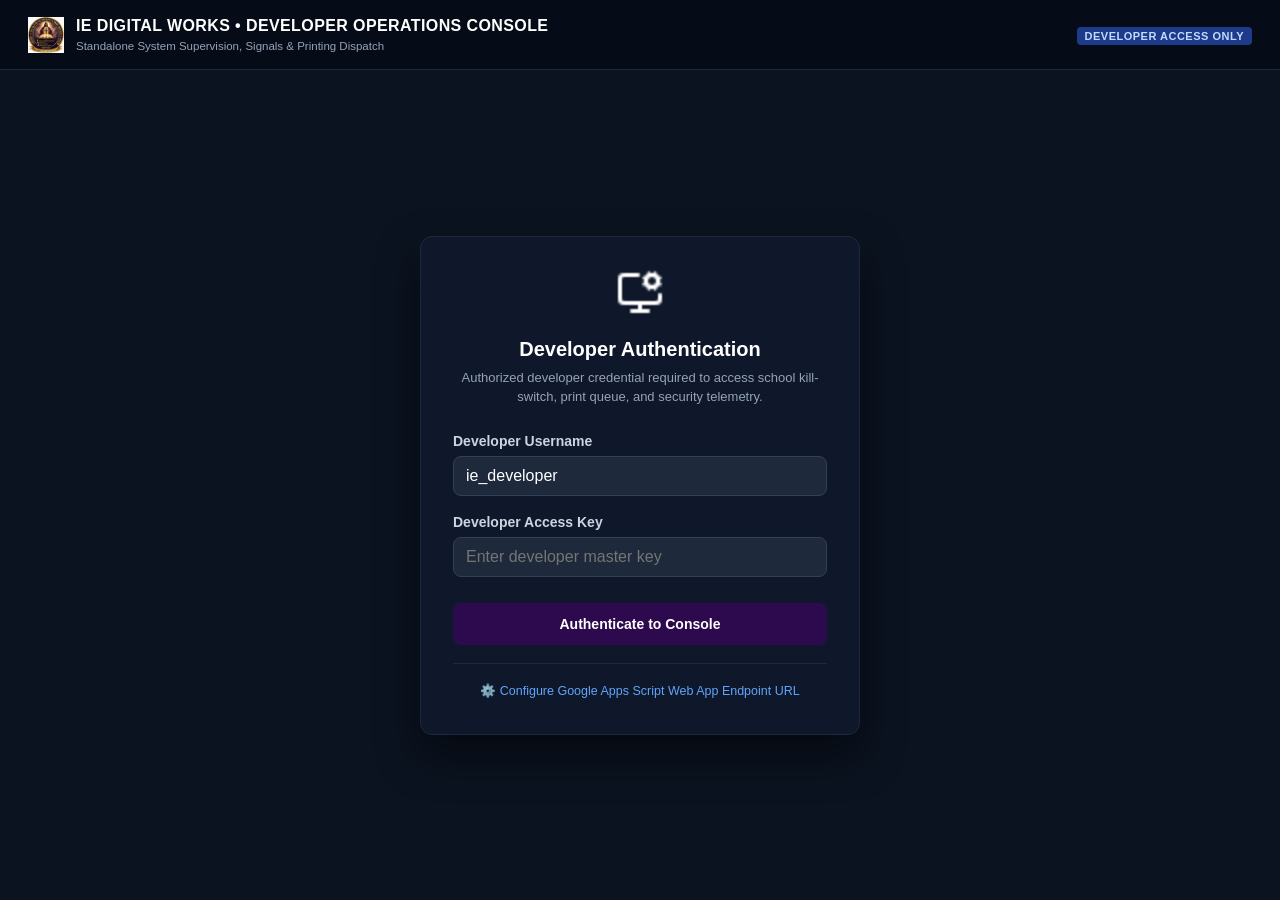
<file: i-e.com.html>
<!doctype html>
<html lang="en">
<head>
  <meta charset="utf-8">
  <meta name="viewport" content="width=device-width, initial-scale=1, viewport-fit=cover">
  <title>IE Developer Operations Console</title>
  <link rel="icon" type="image/png" href="assets/images/school-logo.png">
  <link rel="stylesheet" href="assets/css/tokens.css">
  <link rel="stylesheet" href="assets/css/styles.css">
  <style>
    body {
      background: #0b1320;
      color: #e2e8f0;
      font-family: var(--font-family-sans);
    }
    .dev-header {
      background: #060c17;
      border-bottom: 1px solid #1e293b;
      padding: 14px 28px;
      display: flex;
      justify-content: space-between;
      align-items: center;
    }
    .dev-badge {
      background: #1e3a8a;
      color: #bfdbfe;
      font-size: 11px;
      font-weight: 800;
      padding: 3px 8px;
      border-radius: 4px;
      letter-spacing: 0.5px;
    }
    .dev-card {
      background: #0f172a;
      border: 1px solid #1e293b;
      border-radius: 8px;
      padding: 20px;
      margin-bottom: 20px;
    }
    .kill-switch-box {
      border: 2px solid;
      border-radius: 8px;
      padding: 20px;
      display: flex;
      justify-content: space-between;
      align-items: center;
      flex-wrap: wrap;
      gap: 14px;
    }
    .kill-switch-box.active {
      border-color: #10b981;
      background: rgba(16, 185, 129, 0.06);
    }
    .kill-switch-box.suspended {
      border-color: #ef4444;
      background: rgba(239, 68, 68, 0.08);
    }
    .signal-item {
      border-bottom: 1px solid #1e293b;
      padding: 12px 0;
      display: flex;
      justify-content: space-between;
      align-items: center;
    }
    .signal-item:last-child {
      border-bottom: none;
    }
  </style>
</head>
<body>

  <!-- Global Loader & Toast -->
  <div id="globalLoader" class="global-loader-overlay hidden">
    <div class="loader-spinner"></div>
    <div class="loader-text">Communicating with Core System...</div>
  </div>
  <div id="globalToast" class="global-toast hidden"></div>

  <!-- Header -->
  <header class="dev-header">
    <div style="display: flex; align-items: center; gap: 12px;">
      <img src="assets/images/school-logo.png" style="width: 36px; height: 36px; object-fit: contain; background: transparent;" alt="">
      <div>
        <div style="font-size: 16px; font-weight: 800; color: #ffffff; letter-spacing: 0.4px;">
          IE DIGITAL WORKS &bull; DEVELOPER OPERATIONS CONSOLE
        </div>
        <div style="font-size: 11.5px; color: #94a3b8;">Standalone System Supervision, Signals &amp; Printing Dispatch</div>
      </div>
    </div>
    <div id="devHeaderActions">
      <span class="dev-badge">DEVELOPER ACCESS ONLY</span>
    </div>
  </header>

  <!-- Login Screen (Separate from Main Portal) -->
  <main id="devLoginView" style="display: flex; align-items: center; justify-content: center; min-height: calc(100vh - 70px); padding: 20px;">
    <div style="width: 100%; max-width: 440px; background: #0f172a; border: 1px solid #1e293b; border-radius: 12px; padding: 32px; box-shadow: 0 20px 40px rgba(0,0,0,0.5);">
      <div style="text-align: center; margin-bottom: 24px;">
        <img src="assets/icons/monitor-cog.png" style="width: 48px; height: 48px; filter: brightness(0) invert(1);" alt="">
        <h2 style="margin: 10px 0 4px; font-size: 20px; color: #ffffff;">Developer Authentication</h2>
        <p style="margin: 0; font-size: 13px; color: #94a3b8;">
          Authorized developer credential required to access school kill-switch, print queue, and security telemetry.
        </p>
      </div>

      <div id="devLoginError" class="alert alert-danger hidden" style="margin-bottom: 16px;"></div>

      <form id="devLoginForm" onsubmit="return false;">
        <div class="form-group">
          <label class="form-label" style="color: #cbd5e1;">Developer Username</label>
          <input type="text" id="devUser" class="input-field" value="ie_developer" required style="background: #1e293b; color: #fff; border-color: #334155;">
        </div>

        <div class="form-group">
          <label class="form-label" style="color: #cbd5e1;">Developer Access Key</label>
          <input type="password" id="devPass" class="input-field" placeholder="Enter developer master key" required style="background: #1e293b; color: #fff; border-color: #334155;">
        </div>

        <button type="submit" id="devLoginBtn" class="btn btn-primary" style="width: 100%; padding: 12px; margin-top: 10px; font-weight: 700;">
          Authenticate to Console
        </button>

        <div style="margin-top: 18px; padding-top: 14px; border-top: 1px solid #1e293b; text-align: center;">
          <a href="#" id="devPreLoginEndpointBtn" style="color: #60a5fa; font-size: 12.5px; text-decoration: none; display: inline-flex; align-items: center; gap: 6px;">
            ⚙️ Configure Google Apps Script Web App Endpoint URL
          </a>
        </div>
      </form>
    </div>
  </main>

  <!-- Developer Dashboard (Loaded Post-Authentication) -->
  <main id="devDashboardView" class="hidden" style="padding: 24px; max-width: 1200px; margin: 0 auto;">
    
    <!-- Kill-Switch Suspension Banner -->
    <div class="dev-card" style="padding: 0; overflow: hidden;">
      <div id="killSwitchBox" class="kill-switch-box active">
        <div>
          <div style="font-size: 12px; font-weight: 800; letter-spacing: 0.6px; text-transform: uppercase;">
            SYSTEM OPERATION CONTROL (KILL-SWITCH)
          </div>
          <h2 id="killSwitchTitle" style="margin: 4px 0 6px; font-size: 20px; color: #ffffff;">
            School Operations: ACTIVE
          </h2>
          <div id="killSwitchDesc" style="font-size: 13px; color: #94a3b8;">
            Entire school portal is live and accepting student, teacher, and administrator connections.
          </div>
        </div>

        <button type="button" id="toggleKillSwitchBtn" class="btn btn-danger" style="padding: 12px 24px; font-weight: 800; letter-spacing: 0.5px;">
          SUSPEND SCHOOL SYSTEM
        </button>
      </div>
    </div>

    <!-- Navigation Tabs -->
    <div class="nav-tabs" style="border-color: #1e293b; margin-bottom: 20px;">
      <button class="nav-tab-item active" data-tab="signals" style="color: #cbd5e1;">🚨 Security Signals &amp; Forceful Entries</button>
      <button class="nav-tab-item" data-tab="printQueue" style="color: #cbd5e1;">🖨️ Printing Dispatch Queue</button>
      <button class="nav-tab-item" data-tab="messages" style="color: #cbd5e1;">✉️ Admin Direct Messaging</button>
      <button class="nav-tab-item" data-tab="securedInbox" style="color: #cbd5e1;">🔐 Secured Inbox</button>
      <button class="nav-tab-item" data-tab="database" style="color: #cbd5e1;">🗄️ Database &amp; Infrastructure</button>
    </div>

    <!-- Tab Container -->
    <div id="devTabContainer"></div>
  </main>

  <!-- Modal Container for Developer Tools -->
  <div id="modalContainer"></div>

  <script src="assets/js/config.js?v=2.5"></script>
  <script src="assets/js/api.js"></script>
  <script src="assets/js/iePortal.js"></script>
</body>
</html>
</file>
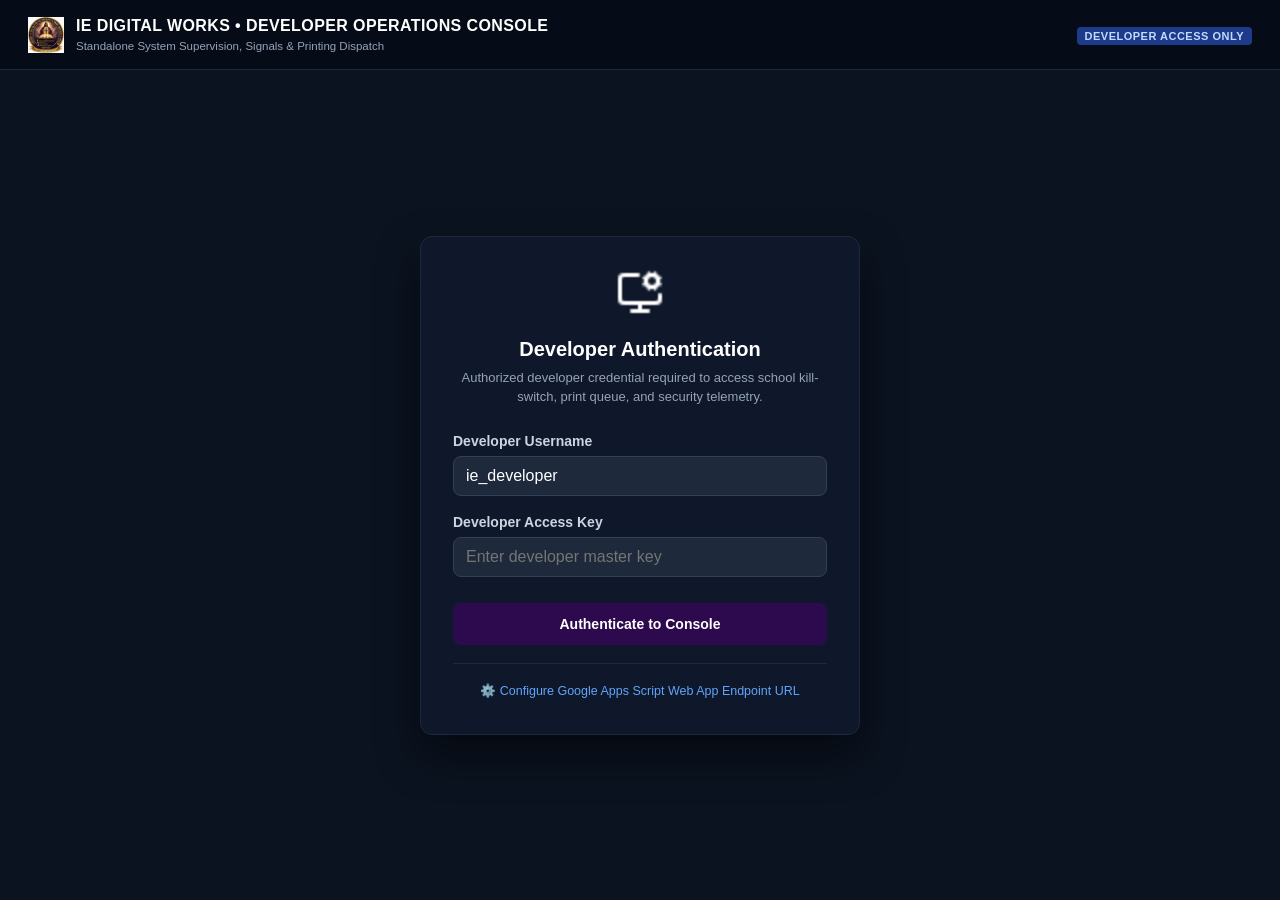
<file: iedeveloper.html>
<!doctype html>
<html lang="en">
<head>
  <meta charset="utf-8">
  <meta name="robots" content="noindex, nofollow">
  <meta name="viewport" content="width=device-width, initial-scale=1, viewport-fit=cover">
  <title>IE Developer Operations Console</title>
  <link rel="icon" type="image/png" href="assets/images/school-logo.png">
  <link rel="stylesheet" href="assets/css/tokens.css">
  <link rel="stylesheet" href="assets/css/styles.css">
  <style>
    body {
      background: #0b1320;
      color: #e2e8f0;
      font-family: var(--font-family-sans);
    }
    .dev-header {
      background: #060c17;
      border-bottom: 1px solid #1e293b;
      padding: 14px 28px;
      display: flex;
      justify-content: space-between;
      align-items: center;
    }
    .dev-badge {
      background: #1e3a8a;
      color: #bfdbfe;
      font-size: 11px;
      font-weight: 800;
      padding: 3px 8px;
      border-radius: 4px;
      letter-spacing: 0.5px;
    }
    .dev-card {
      background: #0f172a;
      border: 1px solid #1e293b;
      border-radius: 8px;
      padding: 20px;
      margin-bottom: 20px;
    }
    .kill-switch-box {
      border: 2px solid;
      border-radius: 8px;
      padding: 20px;
      display: flex;
      justify-content: space-between;
      align-items: center;
      flex-wrap: wrap;
      gap: 14px;
    }
    .kill-switch-box.active {
      border-color: #10b981;
      background: rgba(16, 185, 129, 0.06);
    }
    .kill-switch-box.suspended {
      border-color: #ef4444;
      background: rgba(239, 68, 68, 0.08);
    }
    .signal-item {
      border-bottom: 1px solid #1e293b;
      padding: 12px 0;
      display: flex;
      justify-content: space-between;
      align-items: center;
    }
    .signal-item:last-child {
      border-bottom: none;
    }
  </style>
</head>
<body>

  <!-- Global Loader & Toast -->
  <div id="globalLoader" class="global-loader-overlay hidden">
    <div class="loader-spinner"></div>
    <div class="loader-text">Communicating with Core System...</div>
  </div>
  <div id="globalToast" class="global-toast hidden"></div>

  <!-- Header -->
  <header class="dev-header">
    <div style="display: flex; align-items: center; gap: 12px;">
      <img src="assets/images/school-logo.png" style="width: 36px; height: 36px; object-fit: contain; background: transparent;" alt="">
      <div>
        <div style="font-size: 16px; font-weight: 800; color: #ffffff; letter-spacing: 0.4px;">
          IE DIGITAL WORKS &bull; DEVELOPER OPERATIONS CONSOLE
        </div>
        <div style="font-size: 11.5px; color: #94a3b8;">Standalone System Supervision, Signals &amp; Printing Dispatch</div>
      </div>
    </div>
    <div id="devHeaderActions">
      <span class="dev-badge">DEVELOPER ACCESS ONLY</span>
    </div>
  </header>

  <!-- Login Screen (Separate from Main Portal) -->
  <main id="devLoginView" style="display: flex; align-items: center; justify-content: center; min-height: calc(100vh - 70px); padding: 20px;">
    <div style="width: 100%; max-width: 440px; background: #0f172a; border: 1px solid #1e293b; border-radius: 12px; padding: 32px; box-shadow: 0 20px 40px rgba(0,0,0,0.5);">
      <div style="text-align: center; margin-bottom: 24px;">
        <img src="assets/icons/monitor-cog.png" style="width: 48px; height: 48px; filter: brightness(0) invert(1);" alt="">
        <h2 style="margin: 10px 0 4px; font-size: 20px; color: #ffffff;">Developer Authentication</h2>
        <p style="margin: 0; font-size: 13px; color: #94a3b8;">
          Authorized developer credential required to access school kill-switch, print queue, and security telemetry.
        </p>
      </div>

      <div id="devLoginError" class="alert alert-danger hidden" style="margin-bottom: 16px;"></div>

      <form id="devLoginForm" onsubmit="return false;">
        <div class="form-group">
          <label class="form-label" style="color: #cbd5e1;">Developer Username</label>
          <input type="text" id="devUser" class="input-field" value="ie_developer" required style="background: #1e293b; color: #fff; border-color: #334155;">
        </div>

        <div class="form-group">
          <label class="form-label" style="color: #cbd5e1;">Developer Access Key</label>
          <input type="password" id="devPass" class="input-field" placeholder="Enter developer master key" required style="background: #1e293b; color: #fff; border-color: #334155;">
        </div>

        <button type="submit" id="devLoginBtn" class="btn btn-primary" style="width: 100%; padding: 12px; margin-top: 10px; font-weight: 700;">
          Authenticate to Console
        </button>

        <div style="margin-top: 18px; padding-top: 14px; border-top: 1px solid #1e293b; text-align: center;">
          <a href="#" id="devPreLoginEndpointBtn" style="color: #60a5fa; font-size: 12.5px; text-decoration: none; display: inline-flex; align-items: center; gap: 6px;">
            ⚙️ Configure Google Apps Script Web App Endpoint URL
          </a>
        </div>
      </form>
    </div>
  </main>

  <!-- Developer Dashboard (Loaded Post-Authentication) -->
  <main id="devDashboardView" class="hidden" style="padding: 24px; max-width: 1200px; margin: 0 auto;">
    
    <!-- Kill-Switch Suspension Banner -->
    <div class="dev-card" style="padding: 0; overflow: hidden;">
      <div id="killSwitchBox" class="kill-switch-box active">
        <div>
          <div style="font-size: 12px; font-weight: 800; letter-spacing: 0.6px; text-transform: uppercase;">
            SYSTEM OPERATION CONTROL (KILL-SWITCH)
          </div>
          <h2 id="killSwitchTitle" style="margin: 4px 0 6px; font-size: 20px; color: #ffffff;">
            School Operations: ACTIVE
          </h2>
          <div id="killSwitchDesc" style="font-size: 13px; color: #94a3b8;">
            Entire school portal is live and accepting student, teacher, and administrator connections.
          </div>
        </div>

        <button type="button" id="toggleKillSwitchBtn" class="btn btn-danger" style="padding: 12px 24px; font-weight: 800; letter-spacing: 0.5px;">
          SUSPEND SCHOOL SYSTEM
        </button>
      </div>
    </div>

    <!-- Navigation Tabs -->
    <div class="nav-tabs" style="border-color: #1e293b; margin-bottom: 20px;">
      <button class="nav-tab-item active" data-tab="signals" style="color: #cbd5e1;">🚨 Security Signals &amp; Forceful Entries</button>
      <button class="nav-tab-item" data-tab="printQueue" style="color: #cbd5e1;">🖨️ Printing Dispatch Queue</button>
      <button class="nav-tab-item" data-tab="messages" style="color: #cbd5e1;">✉️ Admin Direct Messaging</button>
      <button class="nav-tab-item" data-tab="securedInbox" style="color: #cbd5e1;">🔐 Secured Inbox</button>
      <button class="nav-tab-item" data-tab="database" style="color: #cbd5e1;">🗄️ Database &amp; Infrastructure</button>
    </div>

    <!-- Tab Container -->
    <div id="devTabContainer"></div>
  </main>

  <!-- Modal Container for Developer Tools -->
  <div id="modalContainer"></div>

  <script src="assets/js/config.js?v=2.5"></script>
  <script src="assets/js/api.js"></script>
  <script src="assets/js/iePortal.js"></script>
</body>
</html>
</file>
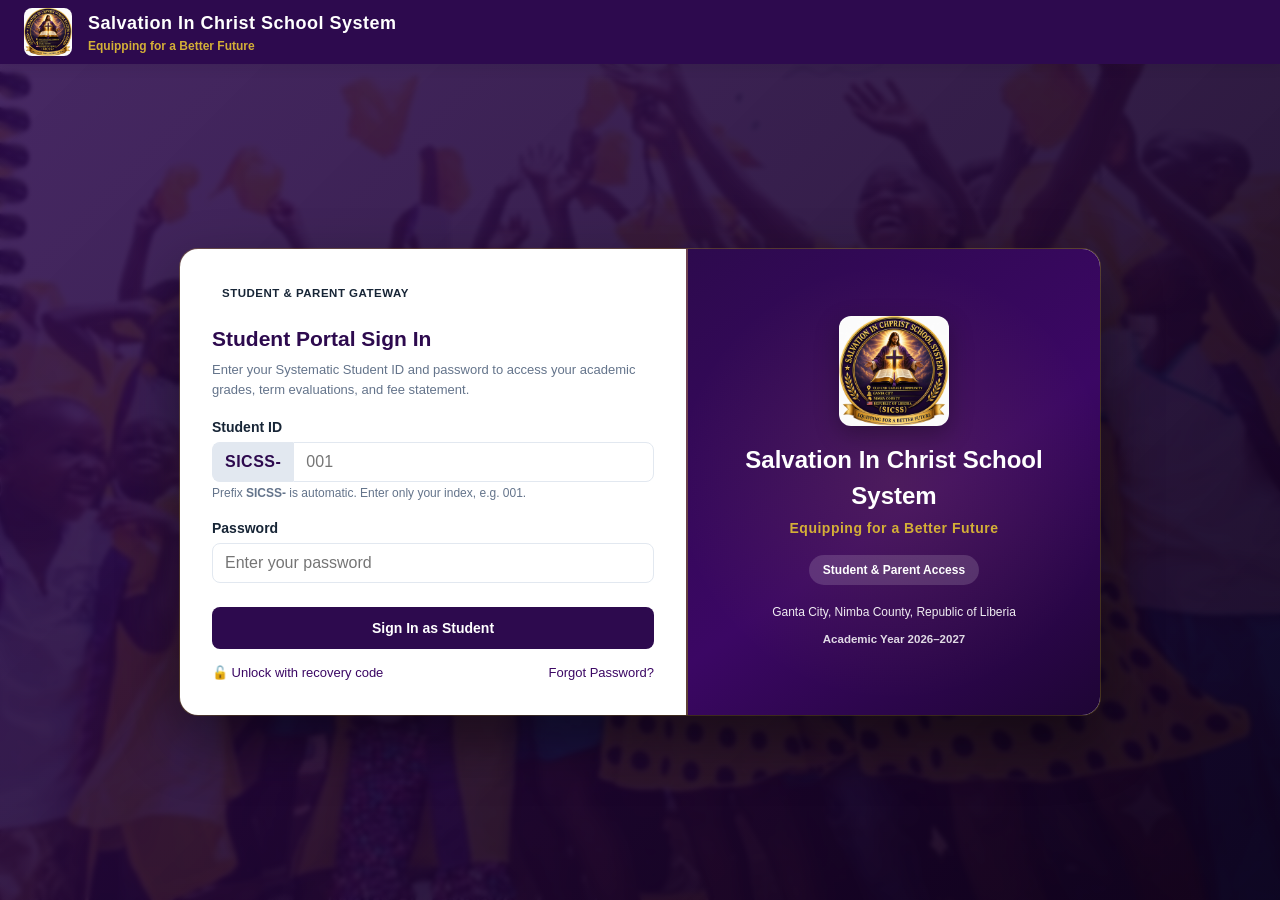
<file: student-login.html>
<!doctype html>
<html lang="en">
<head>
  <meta charset="utf-8">
  <meta name="viewport" content="width=device-width, initial-scale=1, viewport-fit=cover">
  <title>Student Portal Sign In - Salvation In Christ School System</title>
  <meta name="apple-mobile-web-app-title" content="SICSS Student">
  <meta name="theme-color" content="#2D0A4E">
  <link rel="apple-touch-icon" href="assets/images/school-logo.png">
  <link rel="icon" type="image/png" href="assets/images/school-logo.png">
  <link rel="stylesheet" href="assets/css/tokens.css">
  <link rel="stylesheet" href="assets/css/styles.css">
</head>
<body>

  <!-- Offline Status Bar -->
  <div id="offlineIndicator" class="offline-bar hidden">You are currently offline. Changes are saved locally and will auto-sync when connected.</div>

  <!-- Global Loader Overlay -->
  <div id="globalLoader" class="global-loader-overlay hidden">
    <div class="loader-spinner"></div>
    <div class="loader-text">Communicating with Core System...</div>
  </div>

  <!-- Subtle {Success} Toast -->
  <div id="globalToast" class="global-toast hidden"></div>

  <!-- Site Header -->
  <header id="siteHeader" class="site-header">
    <div class="brand-wrap">
      <img id="headerLogo" src="assets/images/school-logo.png" alt="School Logo" class="brand-logo">
      <div class="brand-text">
        <h1 id="headerSchoolName">Salvation In Christ School System</h1>
        <div id="headerMotto" class="motto">Equipping for a Better Future</div>
      </div>
    </div>
    <div class="header-actions" id="headerActions">
      <!-- Injected post-login -->
    </div>
  </header>

  <!-- Dedicated Student Login Screen -->
  <main id="loginScreen" class="gateway-container">

    <!-- Dynamic Animated Slideshow Background (Backgrounds 1 - 6) -->
    <div class="login-bg-slideshow css-animated" aria-hidden="true">
      <div class="slide slide-1 active"></div>
      <div class="slide slide-2"></div>
      <div class="slide slide-3"></div>
      <div class="slide slide-4"></div>
      <div class="slide slide-5"></div>
      <div class="slide slide-6"></div>
      <div class="login-bg-overlay"></div>
    </div>

    <div class="gateway-card">
      
      <!-- Left: Student Login Form -->
      <div class="gateway-form-pane">
        
        <div style="display: flex; align-items: center; gap: 8px; margin-bottom: 16px;">
          <span class="badge badge-primary" style="font-size: 11.5px; letter-spacing: 0.5px; padding: 4px 10px;">STUDENT &amp; PARENT GATEWAY</span>
        </div>

        <!-- Feedback Alert Container -->
        <div id="loginAlert" class="alert alert-danger hidden" role="alert"></div>

        <!-- Student Form -->
        <form id="studentLoginForm" class="login-role-form" autocomplete="off" onsubmit="return false;">
          <h2 style="margin: 0 0 6px; color: var(--color-primary); font-size: 21px;">Student Portal Sign In</h2>
          <p style="margin: 0 0 18px; font-size: 13px; color: var(--color-text-muted);">
            Enter your Systematic Student ID and password to access your academic grades, term evaluations, and fee statement.
          </p>

          <div class="form-group">
            <label class="form-label" for="studentLoginId">Student ID</label>
            <div class="id-prefix-group">
              <span class="id-prefix" aria-hidden="true">SICSS-</span>
              <input type="text" id="studentLoginId" class="input-field id-index-input" placeholder="001" inputmode="numeric" maxlength="6" required autocomplete="username" aria-label="Student ID index (after SICSS-)">
            </div>
            <div class="form-hint">Prefix <b>SICSS-</b> is automatic. Enter only your index, e.g. 001.</div>
          </div>

          <div class="form-group">
            <label class="form-label" for="studentLoginPass">Password</label>
            <input type="password" id="studentLoginPass" class="input-field" placeholder="Enter your password" required autocomplete="current-password">
          </div>

          <button type="submit" id="studentLoginBtn" class="btn btn-primary" style="width: 100%; padding: 12px; margin-top: 8px;">
            Sign In as Student
          </button>

          <div style="display: flex; justify-content: space-between; align-items: center; margin-top: 14px; font-size: 13px;">
            <a href="#" class="recovery-code-trigger" style="margin-right:auto;">🔓 Unlock with recovery code</a>
            <a href="#" class="forgot-pass-trigger">Forgot Password?</a>
          </div>
        </form>
      </div>

      <!-- Right: Branded School Panel -->
      <div class="gateway-brand-pane">
        <img id="paneLogo" src="assets/images/school-logo.png" alt="School Crest" class="pane-logo">
        <div class="pane-title" id="paneSchoolName">Salvation In Christ School System</div>
        <div class="pane-motto" id="paneMotto">Equipping for a Better Future</div>
        <div class="pane-badge">Student &amp; Parent Access</div>
        <div style="margin-top: 18px; font-size: 12px; opacity: 0.92; z-index: 1; font-weight: 500;">
          Ganta City, Nimba County, Republic of Liberia
        </div>
        <div style="margin-top: 10px; font-size: 11.5px; opacity: 0.85; z-index: 1; font-weight: 600;">
          Academic Year 2026–2027
        </div>
      </div>

    </div>
  </main>

  <!-- PWA Install Button (Fixed) -->
  <button id="installAppBtn" class="hidden" type="button" aria-label="Install App" style="display: flex; align-items: center; gap: 6px;">
    <img src="assets/icons/download (2).png" style="width: 16px; height: 16px;" alt="">
    <span>Install App</span>
  </button>

  <!-- Role-specific Panel Mount Point (Loaded post-auth) -->
  <div id="appRoot"></div>

  <!-- Modal Container -->
  <div id="modalContainer"></div>

  <!-- Scripts -->
  <script src="assets/js/config.js?v=2.5"></script>
  <script src="assets/js/api.js?v=2.5"></script>
  <script src="assets/js/reportCard.js?v=2.5"></script>
  <script src="assets/js/auth.js?v=2.5"></script>
  <script src="assets/js/pwaInstall.js?v=2.5"></script>
  <script src="assets/js/app.js?v=2.5"></script>

</body>
</html>
</file>
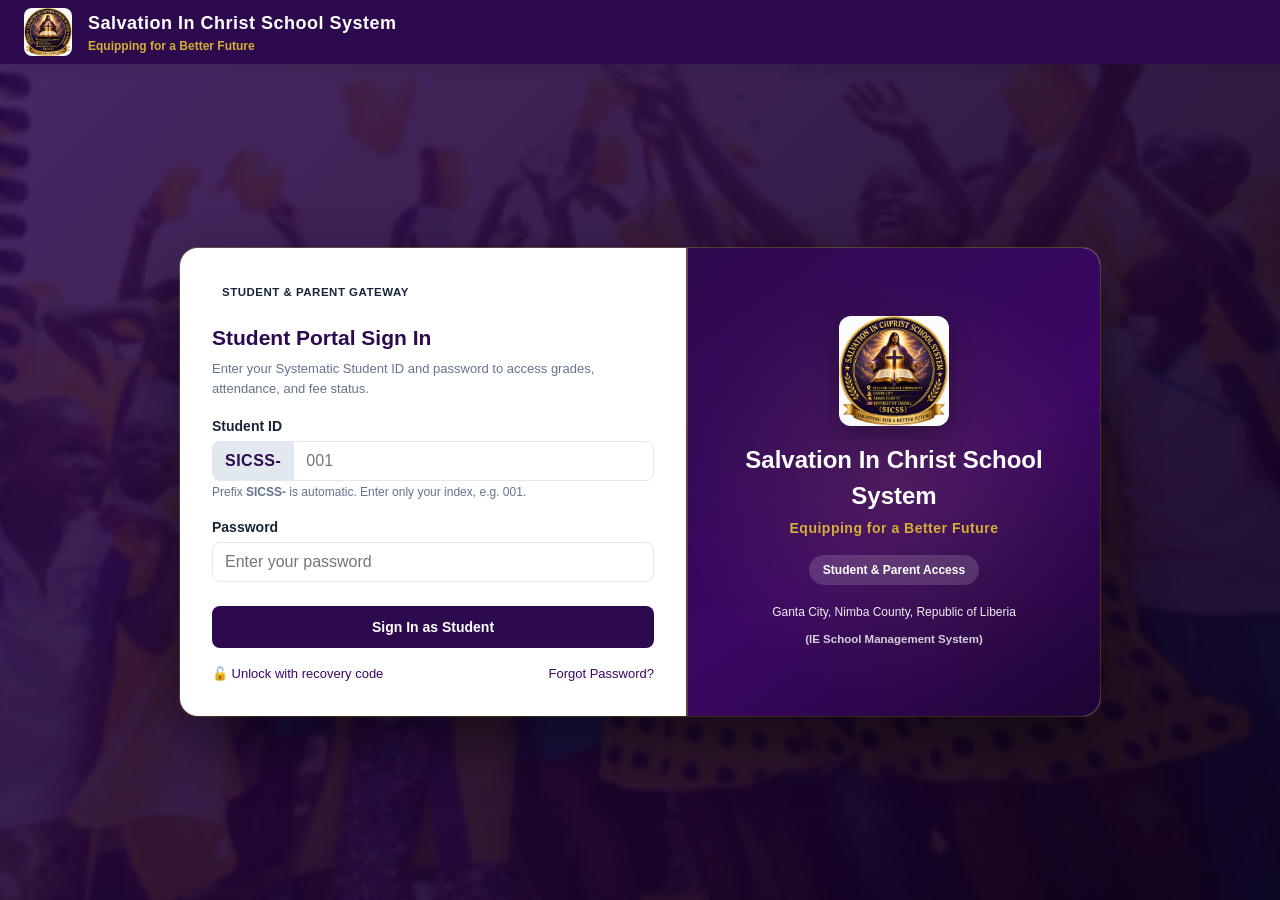
<file: student.html>
<!doctype html>
<html lang="en">
<head>
  <meta charset="utf-8">
  <meta name="viewport" content="width=device-width, initial-scale=1, viewport-fit=cover">
  <title>Student Portal - Salvation In Christ School System</title>
  <link rel="manifest" href="manifest-student.json">
  <meta name="theme-color" content="#2D0A4E">
  <meta name="apple-mobile-web-app-title" content="SICSS Student">
  <link rel="apple-touch-icon" href="assets/images/school-logo.png">
  <link rel="icon" type="image/png" href="assets/images/school-logo.png">
  <link rel="stylesheet" href="assets/css/tokens.css">
  <link rel="stylesheet" href="assets/css/styles.css">
</head>
<body>

  <!-- Offline Status Bar -->
  <div id="offlineIndicator" class="offline-bar hidden">You are currently offline. Changes are saved locally and will auto-sync when connected.</div>

  <!-- Global Loader Overlay for Every Action -->
  <div id="globalLoader" class="global-loader-overlay hidden">
    <div class="loader-spinner"></div>
    <div class="loader-text">Processing...</div>
  </div>

  <!-- Subtle {Success} Toast -->
  <div id="globalToast" class="global-toast hidden"></div>

  <!-- Site Header -->
  <header id="siteHeader" class="site-header">
    <div class="brand-wrap">
      <img id="headerLogo" src="assets/images/school-logo.png" alt="School Logo" class="brand-logo">
      <div class="brand-text">
        <h1 id="headerSchoolName">Salvation In Christ School System</h1>
        <div id="headerMotto" class="motto">Equipping for a Better Future</div>
      </div>
    </div>
    <div class="header-actions" id="headerActions">
      <!-- Injected post-login -->
    </div>
  </header>

  <!-- Student & Parent Portal -->
  <main id="loginScreen" class="gateway-container">

    <!-- Dynamic Animated Slideshow Background (Backgrounds 1 - 6) -->
    <div class="login-bg-slideshow css-animated" aria-hidden="true">
      <div class="slide slide-1 active"></div>
      <div class="slide slide-2"></div>
      <div class="slide slide-3"></div>
      <div class="slide slide-4"></div>
      <div class="slide slide-5"></div>
      <div class="slide slide-6"></div>
      <div class="login-bg-overlay"></div>
    </div>

    <div class="gateway-card">
      
      <!-- Left: Login Form -->
      <div class="gateway-form-pane">
        <div style="display:flex;align-items:center;gap:8px;margin-bottom:16px;">
          <span class="badge badge-primary" style="font-size:11.5px;letter-spacing:.5px;padding:4px 10px;">STUDENT &amp; PARENT GATEWAY</span>
        </div>

        <!-- Feedback Alert Container -->
        <div id="loginAlert" class="alert alert-danger hidden" role="alert"></div>

        <!-- 1. Student Login Form -->
        <form id="studentLoginForm" class="login-role-form" autocomplete="off" onsubmit="return false;">
          <h2 style="margin: 0 0 6px; color: var(--color-primary); font-size: 21px;">Student Portal Sign In</h2>
          <p style="margin: 0 0 18px; font-size: 13px; color: var(--color-text-muted);">
            Enter your Systematic Student ID and password to access grades, attendance, and fee status.
          </p>

          <div class="form-group">
            <label class="form-label" for="studentLoginId">Student ID</label>
            <div class="id-prefix-group">
              <span class="id-prefix" aria-hidden="true">SICSS-</span>
              <input type="text" id="studentLoginId" class="input-field id-index-input" placeholder="001" inputmode="numeric" maxlength="6" required autocomplete="username" aria-label="Student ID index (after SICSS-)">
            </div>
            <div class="form-hint">Prefix <b>SICSS-</b> is automatic. Enter only your index, e.g. 001.</div>
          </div>

          <div class="form-group">
            <label class="form-label" for="studentLoginPass">Password</label>
            <input type="password" id="studentLoginPass" class="input-field" placeholder="Enter your password" required autocomplete="current-password">
          </div>

          <button type="submit" id="studentLoginBtn" class="btn btn-primary" style="width: 100%; padding: 12px; margin-top: 8px;">
            Sign In as Student
          </button>

          <div style="display: flex; justify-content: space-between; align-items: center; margin-top: 16px; font-size: 13px;">
            <a href="#" class="recovery-code-trigger" style="margin-right:auto;">🔓 Unlock with recovery code</a>
            <a href="#" class="forgot-pass-trigger">Forgot Password?</a>
          </div>
        </form>
      </div>

      <!-- Right: Branded School Panel -->
      <div class="gateway-brand-pane">
        <img id="paneLogo" src="assets/images/school-logo.png" alt="School Crest" class="pane-logo">
        <div class="pane-title" id="paneSchoolName">Salvation In Christ School System</div>
        <div class="pane-motto" id="paneMotto">Equipping for a Better Future</div>
        <div class="pane-badge">Student &amp; Parent Access</div>
        <div style="margin-top: 18px; font-size: 12px; opacity: 0.92; z-index: 1; font-weight: 500;">
          Ganta City, Nimba County, Republic of Liberia
        </div>
        <div style="margin-top: 10px; font-size: 11.5px; opacity: 0.8; z-index: 1; font-weight: 600;">
          (IE School Management System)
        </div>
      </div>

    </div>
  </main>

  <!-- PWA Install Button (Fixed) -->
  <button id="installAppBtn" class="hidden" type="button" aria-label="Install App" style="display: flex; align-items: center; gap: 6px;">
    <img src="assets/icons/download (2).png" style="width: 16px; height: 16px;" alt="">
    <span>Install App</span>
  </button>

  <!-- Role-specific Panel Mount Point (Loaded post-auth) -->
  <div id="appRoot"></div>

  <!-- Modal Container -->
  <div id="modalContainer"></div>

  <!-- Scripts -->
  <script src="assets/js/config.js?v=2.5"></script>
  <script src="assets/js/api.js?v=2.5"></script>
  <script src="assets/js/reportCard.js?v=2.5"></script>
  <script src="assets/js/auth.js?v=2.5"></script>
  <script src="assets/js/pwaInstall.js?v=2.5"></script>
  <script src="assets/js/app.js?v=2.5"></script>

</body>
</html>
</file>
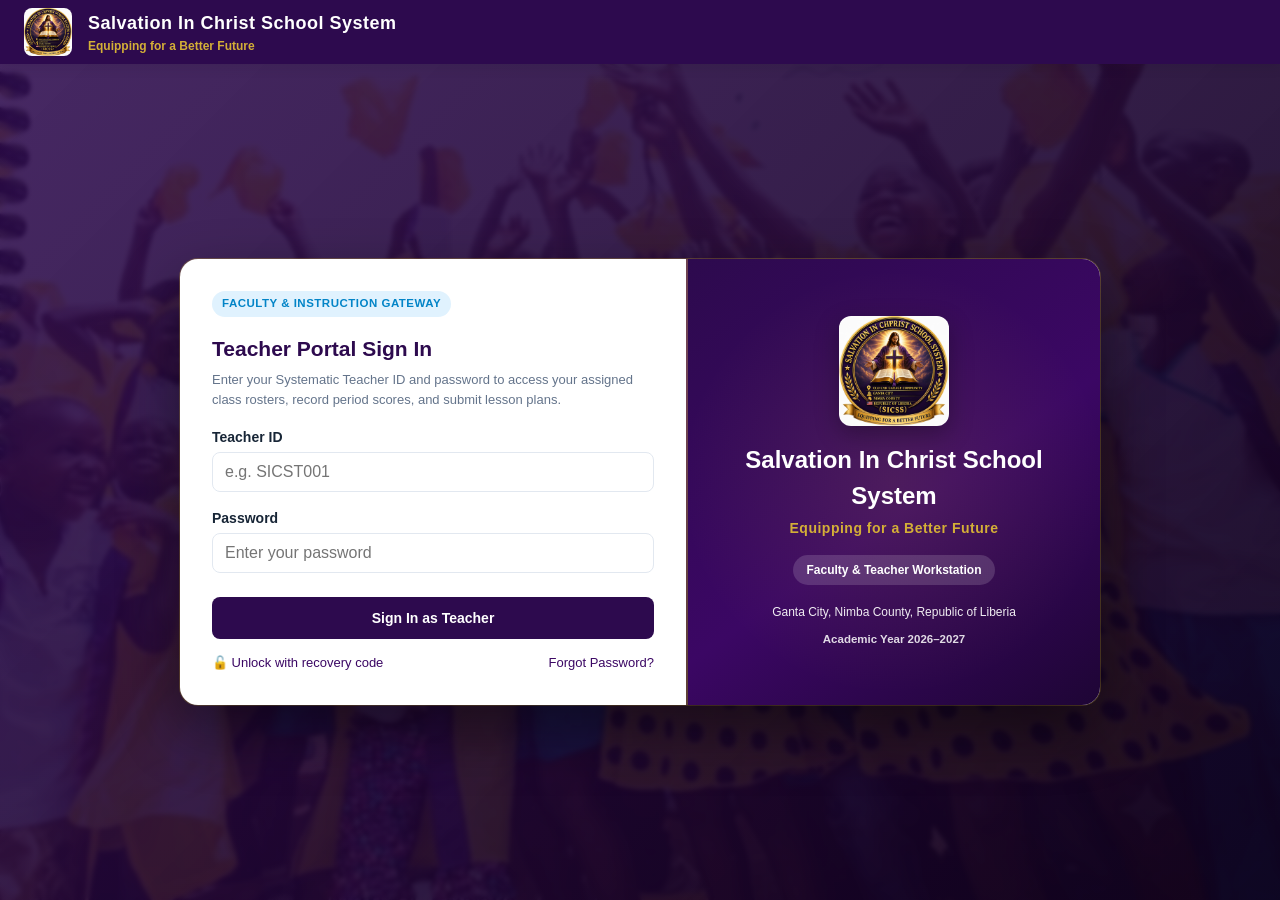
<file: teacher-login.html>
<!doctype html>
<html lang="en">
<head>
  <meta charset="utf-8">
  <meta name="viewport" content="width=device-width, initial-scale=1, viewport-fit=cover">
  <title>Teacher Portal Sign In - Salvation In Christ School System</title>
  <link rel="manifest" href="manifest-teacher.json">
  <meta name="apple-mobile-web-app-title" content="SICSS Teacher">
  <meta name="theme-color" content="#2D0A4E">
  <link rel="apple-touch-icon" href="assets/images/school-logo.png">
  <link rel="icon" type="image/png" href="assets/images/school-logo.png">
  <link rel="stylesheet" href="assets/css/tokens.css">
  <link rel="stylesheet" href="assets/css/styles.css">
</head>
<body>

  <!-- Offline Status Bar -->
  <div id="offlineIndicator" class="offline-bar hidden">You are currently offline. Changes are saved locally and will auto-sync when connected.</div>

  <!-- Global Loader Overlay -->
  <div id="globalLoader" class="global-loader-overlay hidden">
    <div class="loader-spinner"></div>
    <div class="loader-text">Communicating with Core System...</div>
  </div>

  <!-- Subtle {Success} Toast -->
  <div id="globalToast" class="global-toast hidden"></div>

  <!-- Site Header -->
  <header id="siteHeader" class="site-header">
    <div class="brand-wrap">
      <img id="headerLogo" src="assets/images/school-logo.png" alt="School Logo" class="brand-logo">
      <div class="brand-text">
        <h1 id="headerSchoolName">Salvation In Christ School System</h1>
        <div id="headerMotto" class="motto">Equipping for a Better Future</div>
      </div>
    </div>
    <div class="header-actions" id="headerActions">
      <!-- Injected post-login -->
    </div>
  </header>

  <!-- Dedicated Teacher Login Screen -->
  <main id="loginScreen" class="gateway-container">

    <!-- Dynamic Animated Slideshow Background (Backgrounds 1 - 6) -->
    <div class="login-bg-slideshow css-animated" aria-hidden="true">
      <div class="slide slide-1 active"></div>
      <div class="slide slide-2"></div>
      <div class="slide slide-3"></div>
      <div class="slide slide-4"></div>
      <div class="slide slide-5"></div>
      <div class="slide slide-6"></div>
      <div class="login-bg-overlay"></div>
    </div>

    <div class="gateway-card">
      
      <!-- Left: Teacher Login Form -->
      <div class="gateway-form-pane">
        
        <div style="display: flex; align-items: center; gap: 8px; margin-bottom: 16px;">
          <span class="badge badge-info" style="font-size: 11.5px; letter-spacing: 0.5px; padding: 4px 10px;">FACULTY &amp; INSTRUCTION GATEWAY</span>
        </div>

        <!-- Feedback Alert Container -->
        <div id="loginAlert" class="alert alert-danger hidden" role="alert"></div>

        <!-- Teacher Form -->
        <form id="teacherLoginForm" class="login-role-form" autocomplete="off" onsubmit="return false;">
          <h2 style="margin: 0 0 6px; color: var(--color-primary); font-size: 21px;">Teacher Portal Sign In</h2>
          <p style="margin: 0 0 18px; font-size: 13px; color: var(--color-text-muted);">
            Enter your Systematic Teacher ID and password to access your assigned class rosters, record period scores, and submit lesson plans.
          </p>

          <div class="form-group">
            <label class="form-label" for="teacherLoginId">Teacher ID</label>
            <input type="text" id="teacherLoginId" class="input-field" placeholder="e.g. SICST001" required autocomplete="username">
          </div>

          <div class="form-group">
            <label class="form-label" for="teacherLoginPass">Password</label>
            <input type="password" id="teacherLoginPass" class="input-field" placeholder="Enter your password" required autocomplete="current-password">
          </div>

          <button type="submit" id="teacherLoginBtn" class="btn btn-primary" style="width: 100%; padding: 12px; margin-top: 8px;">
            Sign In as Teacher
          </button>

          <div style="display: flex; justify-content: space-between; align-items: center; margin-top: 14px; font-size: 13px;">
            <a href="#" class="recovery-code-trigger" style="margin-right:auto;">🔓 Unlock with recovery code</a>
            <a href="#" class="forgot-pass-trigger">Forgot Password?</a>
          </div>
        </form>
      </div>

      <!-- Right: Branded School Panel -->
      <div class="gateway-brand-pane">
        <img id="paneLogo" src="assets/images/school-logo.png" alt="School Crest" class="pane-logo">
        <div class="pane-title" id="paneSchoolName">Salvation In Christ School System</div>
        <div class="pane-motto" id="paneMotto">Equipping for a Better Future</div>
        <div class="pane-badge">Faculty &amp; Teacher Workstation</div>
        <div style="margin-top: 18px; font-size: 12px; opacity: 0.92; z-index: 1; font-weight: 500;">
          Ganta City, Nimba County, Republic of Liberia
        </div>
        <div style="margin-top: 10px; font-size: 11.5px; opacity: 0.85; z-index: 1; font-weight: 600;">
          Academic Year 2026–2027
        </div>
      </div>

    </div>
  </main>

  <!-- PWA Install Button (Fixed) -->
  <button id="installAppBtn" class="hidden" type="button" aria-label="Install App" style="display: flex; align-items: center; gap: 6px;">
    <img src="assets/icons/download (2).png" style="width: 16px; height: 16px;" alt="">
    <span>Install App</span>
  </button>

  <!-- Role-specific Panel Mount Point (Loaded post-auth) -->
  <div id="appRoot"></div>

  <!-- Modal Container -->
  <div id="modalContainer"></div>

  <!-- Scripts -->
  <script src="assets/js/config.js?v=2.5"></script>
  <script src="assets/js/api.js?v=2.5"></script>
  <script src="assets/js/reportCard.js?v=2.5"></script>
  <script src="assets/js/auth.js?v=2.5"></script>
  <script src="assets/js/pwaInstall.js?v=2.5"></script>
  <script src="assets/js/app.js?v=2.5"></script>

</body>
</html>
</file>
<file: assets/css/tokens.css>
/**
 * tokens.css
 * -----------------------------------------------------------------------
 * Design-token layer (Section 7).
 * Branding per school is a config change here or dynamically at runtime.
 * -----------------------------------------------------------------------
 */

:root {
  /* Brand colors (SICSS Purple & Gold) */
  --color-primary: #2d0a4e;
  --color-primary-dark: #1e0535;
  --color-primary-light: #4c1d95;
  --color-secondary: #3b0764;
  --color-accent: #d4af37;
  --color-accent-hover: #b89728;

  /* Surfaces & Canvas */
  --color-background: #f3f6fa;
  --color-surface: #ffffff;
  --color-surface-hover: #f8fafc;
  --color-card-header: #f8fafc;

  /* Text & Content */
  --color-text: #172536;
  --color-text-light: #ffffff;
  --color-text-muted: #64748b;
  --color-text-dim: #94a3b8;

  /* Borders & Dividers */
  --color-border: #e2e8f0;
  --color-border-dark: #cbd5e1;

  /* Status Colors */
  --color-success: #15803d;
  --color-success-bg: #dcfce7;
  --color-warning: #b45309;
  --color-warning-bg: #fef3c7;
  --color-danger: #dc2626;
  --color-danger-bg: #fee2e2;
  --color-info: #0284c7;
  --color-info-bg: #e0f2fe;

  /* Typography */
  --font-family-sans: -apple-system, BlinkMacSystemFont, "Segoe UI", Roboto, Helvetica, Arial, sans-serif;
  --font-size-xs: 0.75rem;     /* 12px */
  --font-size-sm: 0.875rem;    /* 14px */
  --font-size-base: 1rem;      /* 16px */
  --font-size-lg: 1.125rem;    /* 18px */
  --font-size-xl: 1.25rem;     /* 20px */
  --font-size-2xl: 1.5rem;     /* 24px */
  --font-size-3xl: 1.875rem;   /* 30px */

  /* Spacing Scale */
  --space-2xs: 2px;
  --space-xs: 4px;
  --space-sm: 8px;
  --space-md: 16px;
  --space-lg: 24px;
  --space-xl: 32px;
  --space-2xl: 48px;

  /* Border Radius */
  --radius-xs: 4px;
  --radius-sm: 8px;
  --radius-md: 12px;
  --radius-lg: 18px;
  --radius-pill: 9999px;

  /* Shadows */
  --shadow-sm: 0 1px 3px rgba(0, 0, 0, 0.08);
  --shadow-md: 0 4px 12px rgba(0, 0, 0, 0.08);
  --shadow-lg: 0 10px 25px rgba(0, 0, 0, 0.1);
  --shadow-card: 0 6px 20px rgba(0, 0, 0, 0.06);

  /* Transitions */
  --transition-fast: 0.15s ease;
  --transition-normal: 0.25s ease;
}

/* Dark mode token overrides */
:root[data-theme="dark"] {
  --color-background: #0b131f;
  --color-surface: #142033;
  --color-surface-hover: #1b2a42;
  --color-card-header: #101a2b;
  --color-text: #f1f5f9;
  --color-text-muted: #94a3b8;
  --color-text-dim: #64748b;
  --color-border: #1e293b;
  --color-border-dark: #334155;
  --shadow-card: 0 6px 20px rgba(0, 0, 0, 0.35);
}
</file>
<file: assets/css/styles.css>
/**
 * styles.css
 * -----------------------------------------------------------------------
 * Core application styling using CSS design tokens.
 * Mobile-first, fully responsive, accessible, with print stylesheet for report cards.
 * -----------------------------------------------------------------------
 */

/* ==========================================================================
   1. RESET & BASE
   ========================================================================== */
*, *::before, *::after {
  box-sizing: border-box;
}

body {
  margin: 0;
  padding: 0;
  background-color: var(--color-background);
  color: var(--color-text);
  font-family: var(--font-family-sans);
  font-size: var(--font-size-base);
  line-height: 1.5;
  -webkit-font-smoothing: antialiased;
  min-height: 100vh;
  display: flex;
  flex-direction: column;
}

a {
  color: var(--color-secondary);
  text-decoration: none;
  transition: color var(--transition-fast);
}

a:hover {
  text-decoration: underline;
}

button, input, select, textarea {
  font-family: inherit;
  font-size: inherit;
}

/* Accessibility Focus States */
button:focus-visible, input:focus-visible, select:focus-visible, textarea:focus-visible, a:focus-visible {
  outline: 3px solid var(--color-accent);
  outline-offset: 2px;
}

/* Utilities */
.hidden { display: none !important; }
.sr-only {
  position: absolute;
  width: 1px;
  height: 1px;
  padding: 0;
  margin: -1px;
  overflow: hidden;
  clip: rect(0, 0, 0, 0);
  border: 0;
}

/* ==========================================================================
   2. HEADER & BRANDING
   ========================================================================== */
.site-header {
  background-color: var(--color-primary);
  color: #ffffff;
  padding: var(--space-sm) var(--space-lg);
  display: flex;
  justify-content: space-between;
  align-items: center;
  box-shadow: var(--shadow-md);
  position: sticky;
  top: 0;
  z-index: 100;
}

.brand-wrap {
  display: flex;
  align-items: center;
  gap: var(--space-md);
}

.brand-logo {
  width: 48px;
  height: 48px;
  object-fit: contain;
  background: transparent !important;
  border-radius: var(--radius-sm);
  padding: 0;
  box-shadow: none;
}

.brand-text h1 {
  margin: 0;
  font-size: var(--font-size-lg);
  font-weight: 700;
  letter-spacing: 0.5px;
  color: #ffffff;
}

.brand-text .motto {
  margin: 0;
  font-size: var(--font-size-xs);
  color: var(--color-accent);
  font-weight: 600;
}

.header-actions {
  display: flex;
  align-items: center;
  gap: var(--space-sm);
}

.user-badge {
  display: flex;
  align-items: center;
  gap: var(--space-xs);
  background: rgba(255, 255, 255, 0.12);
  padding: 4px 12px;
  border-radius: var(--radius-pill);
  font-size: var(--font-size-sm);
  color: #ffffff;
}

/* Mobile Header Responsive Rule: prevent jammed content and scattering */
@media (max-width: 768px) {
  .site-header {
    padding: 8px 12px !important;
    gap: 8px !important;
    min-height: 48px !important;
  }
  .brand-wrap {
    gap: 8px !important;
    flex: 1 1 auto !important;
    min-width: 0 !important;
    max-width: calc(100% - 100px) !important;
    overflow: hidden !important;
  }
  .brand-logo {
    width: 32px !important;
    height: 32px !important;
    flex-shrink: 0 !important;
  }
  .brand-text {
    min-width: 0 !important;
    overflow: hidden !important;
  }
  .brand-text h1 {
    font-size: 13px !important;
    line-height: 1.2 !important;
    white-space: nowrap !important;
    overflow: hidden !important;
    text-overflow: ellipsis !important;
    margin: 0 !important;
  }
  #headerMotto, .brand-text .motto {
    display: none !important;
  }
  .header-actions {
    flex-shrink: 0 !important;
    gap: 4px !important;
  }
  .header-actions #signOutBtn {
    display: none !important;
  }
  .header-actions .user-badge {
    font-size: 11px !important;
    padding: 3px 8px !important;
    max-width: 120px !important;
    white-space: nowrap !important;
    overflow: hidden !important;
    text-overflow: ellipsis !important;
    gap: 4px !important;
  }
  .header-actions .user-badge span {
    display: none !important;
  }
}

/* ==========================================================================
   3. BUTTONS & INPUTS
   ========================================================================== */
.btn {
  display: inline-flex;
  align-items: center;
  justify-content: center;
  gap: var(--space-xs);
  padding: 9px 16px;
  border-radius: var(--radius-sm);
  border: 1px solid transparent;
  font-weight: 600;
  font-size: var(--font-size-sm);
  cursor: pointer;
  transition: all var(--transition-fast);
  white-space: nowrap;
}

.btn-primary {
  background-color: var(--color-primary);
  color: #ffffff;
}
.btn-primary:hover {
  background-color: var(--color-primary-light);
  transform: translateY(-1px);
}

.btn-secondary {
  background-color: var(--color-secondary);
  color: #ffffff;
}
.btn-secondary:hover {
  background-color: #0b3c8a;
}

.btn-accent {
  background-color: var(--color-accent);
  color: var(--color-primary);
}
.btn-accent:hover {
  background-color: var(--color-accent-hover);
}

.btn-light {
  background-color: var(--color-surface);
  color: var(--color-text);
  border-color: var(--color-border);
}
.btn-light:hover {
  background-color: var(--color-surface-hover);
}

.btn-danger {
  background-color: var(--color-danger);
  color: #ffffff;
}
.btn-danger:hover {
  background-color: #b91c1c;
}

.btn-sm {
  padding: 5px 10px;
  font-size: var(--font-size-xs);
  border-radius: var(--radius-xs);
}

.btn:disabled {
  opacity: 0.6;
  cursor: not-allowed;
  transform: none !important;
}

.input-field, .select-field, .textarea-field {
  width: 100%;
  padding: 10px 12px;
  border: 1px solid var(--color-border);
  border-radius: var(--radius-sm);
  background-color: var(--color-surface);
  color: var(--color-text);
  transition: border-color var(--transition-fast), box-shadow var(--transition-fast);
}

.input-field:focus, .select-field:focus, .textarea-field:focus {
  outline: none;
  border-color: var(--color-primary);
  box-shadow: 0 0 0 3px rgba(8, 47, 80, 0.15);
}

.form-group {
  margin-bottom: var(--space-md);
}

.form-label {
  display: block;
  font-size: var(--font-size-sm);
  font-weight: 600;
  margin-bottom: var(--space-xs);
  color: var(--color-text);
}

.form-hint {
  font-size: var(--font-size-xs);
  color: var(--color-text-muted);
  margin-top: 2px;
}

/* ==========================================================================
   4. GATEWAY LOGIN SCREEN
   ========================================================================== */
.gateway-container {
  flex: 1;
  display: flex;
  align-items: center;
  justify-content: center;
  padding: var(--space-xl) var(--space-md);
  position: relative;
  overflow: hidden;
  min-height: calc(100vh - 65px);
  background-color: var(--color-primary-dark);
}

/* Background animated slides container */
.login-bg-slideshow {
  position: absolute;
  top: 0;
  left: 0;
  width: 100%;
  height: 100%;
  overflow: hidden;
  z-index: 0;
  pointer-events: none;
}

.login-bg-slideshow .slide {
  position: absolute;
  top: 0;
  left: 0;
  width: 100%;
  height: 100%;
  background-size: cover;
  background-position: center;
  background-repeat: no-repeat;
  opacity: 0;
  transform: scale(1.05);
  transition: opacity 1.6s ease-in-out, transform 7s ease-out;
}

.login-bg-slideshow .slide.active {
  opacity: 1;
  transform: scale(1);
}

/* Individual slide background images */
.login-bg-slideshow .slide-1 { background-image: url('../images/background-1.jpg'); }
.login-bg-slideshow .slide-2 { background-image: url('../images/background-2.jpg'); }
.login-bg-slideshow .slide-3 { background-image: url('../images/background-3.jpg'); }
.login-bg-slideshow .slide-4 { background-image: url('../images/background-4.jpg'); }
.login-bg-slideshow .slide-5 { background-image: url('../images/background-5.jpg'); }
.login-bg-slideshow .slide-6 { background-image: url('../images/background-6.jpg'); }

/* Fallback CSS animation if JavaScript is disabled */
.login-bg-slideshow.css-animated .slide:nth-child(1) { animation: bgFadeSlide 30s infinite 0s; }
.login-bg-slideshow.css-animated .slide:nth-child(2) { animation: bgFadeSlide 30s infinite 5s; }
.login-bg-slideshow.css-animated .slide:nth-child(3) { animation: bgFadeSlide 30s infinite 10s; }
.login-bg-slideshow.css-animated .slide:nth-child(4) { animation: bgFadeSlide 30s infinite 15s; }
.login-bg-slideshow.css-animated .slide:nth-child(5) { animation: bgFadeSlide 30s infinite 20s; }
.login-bg-slideshow.css-animated .slide:nth-child(6) { animation: bgFadeSlide 30s infinite 25s; }

@keyframes bgFadeSlide {
  0% { opacity: 0; transform: scale(1.05); }
  5% { opacity: 1; transform: scale(1.02); }
  18% { opacity: 1; transform: scale(1); }
  23% { opacity: 0; transform: scale(0.98); }
  100% { opacity: 0; }
}

.login-bg-overlay {
  position: absolute;
  top: 0;
  left: 0;
  width: 100%;
  height: 100%;
  background: linear-gradient(135deg, rgba(45, 10, 78, 0.88) 0%, rgba(30, 5, 53, 0.90) 50%, rgba(15, 2, 28, 0.94) 100%);
  backdrop-filter: blur(2px);
  -webkit-backdrop-filter: blur(2px);
  z-index: 1;
}

.gateway-card {
  position: relative;
  z-index: 2;
  width: 100%;
  max-width: 920px;
  background-color: var(--color-surface);
  border-radius: var(--radius-lg);
  box-shadow: 0 25px 60px rgba(0, 0, 0, 0.45), 0 0 0 1px rgba(212, 175, 55, 0.3);
  overflow: hidden;
  display: flex;
  flex-direction: row;
}

@media (max-width: 768px) {
  .gateway-card {
    flex-direction: column;
  }
}

.gateway-form-pane {
  flex: 1 1 55%;
  padding: var(--space-xl);
  display: flex;
  flex-direction: column;
  justify-content: center;
  position: relative;
  z-index: 2;
}

.gateway-brand-pane {
  flex: 1 1 45%;
  background: linear-gradient(145deg, #2d0a4e 0%, #3b0764 55%, #1e0535 100%);
  color: #ffffff;
  padding: var(--space-xl);
  display: flex;
  flex-direction: column;
  align-items: center;
  justify-content: center;
  text-align: center;
  position: relative;
  overflow: hidden;
  border-left: 2px solid rgba(212, 175, 55, 0.35);
  z-index: 2;
}

.gateway-brand-pane::after {
  content: "";
  position: absolute;
  top: 0; left: 0; right: 0; bottom: 0;
  background: radial-gradient(circle at center, rgba(212, 175, 55, 0.12) 0%, transparent 70%);
  pointer-events: none;
}

.pane-logo {
  width: 110px;
  height: 110px;
  object-fit: contain;
  background: transparent !important;
  border-radius: var(--radius-md);
  padding: 0;
  box-shadow: 0 8px 24px rgba(0,0,0,0.3);
  margin-bottom: var(--space-md);
  z-index: 1;
}

.pane-title {
  margin: 0 0 var(--space-xs);
  font-size: var(--font-size-2xl);
  font-weight: 800;
  z-index: 1;
}

.pane-motto {
  margin: 0 0 var(--space-md);
  font-size: var(--font-size-sm);
  color: var(--color-accent);
  font-weight: 600;
  letter-spacing: 0.5px;
  z-index: 1;
}

.pane-badge {
  background: rgba(255, 255, 255, 0.15);
  padding: 6px 14px;
  border-radius: var(--radius-pill);
  font-size: var(--font-size-xs);
  font-weight: 600;
  z-index: 1;
}

/* User Type Switcher Tabs */
.role-tabs {
  display: flex;
  background-color: var(--color-background);
  border-radius: var(--radius-pill);
  padding: 4px;
  margin-bottom: var(--space-lg);
  gap: 4px;
}

.role-tab-btn {
  flex: 1;
  padding: 8px 12px;
  border: none;
  background: transparent;
  color: var(--color-text-muted);
  font-weight: 600;
  font-size: var(--font-size-sm);
  border-radius: var(--radius-pill);
  cursor: pointer;
  transition: all var(--transition-fast);
}

.role-tab-btn.active {
  background-color: var(--color-primary);
  color: #ffffff;
  box-shadow: var(--shadow-sm);
}

/* Alert Boxes */
.alert {
  padding: 10px 14px;
  border-radius: var(--radius-sm);
  font-size: var(--font-size-sm);
  margin-bottom: var(--space-md);
  display: flex;
  align-items: center;
  gap: var(--space-xs);
}

.alert-danger {
  background-color: var(--color-danger-bg);
  color: var(--color-danger);
  border: 1px solid rgba(220, 38, 38, 0.2);
}

.alert-success {
  background-color: var(--color-success-bg);
  color: var(--color-success);
  border: 1px solid rgba(21, 128, 61, 0.2);
}

/* ==========================================================================
   5. DASHBOARD LAYOUT & CARDS
   ========================================================================== */
.dashboard-container {
  max-width: 1400px;
  margin: 0 auto;
  padding: var(--space-lg) var(--space-md);
  width: 100%;
}

.nav-tabs {
  display: flex;
  gap: var(--space-xs);
  border-bottom: 2px solid var(--color-border);
  margin-bottom: var(--space-lg);
  overflow-x: auto;
  padding-bottom: 2px;
}

.nav-tab-item {
  padding: 10px 18px;
  background: transparent;
  border: none;
  border-bottom: 3px solid transparent;
  color: var(--color-text-muted);
  font-weight: 700;
  font-size: var(--font-size-sm);
  cursor: pointer;
  white-space: nowrap;
  transition: all var(--transition-fast);
}

.nav-tab-item:hover {
  color: var(--color-primary);
}

.nav-tab-item.active {
  color: var(--color-primary);
  border-bottom-color: var(--color-primary);
}

.stats-grid {
  display: grid;
  grid-template-columns: repeat(auto-fit, minmax(220px, 1fr));
  gap: var(--space-md);
  margin-bottom: var(--space-lg);
}

.stat-card {
  background: var(--color-surface);
  padding: var(--space-md) var(--space-lg);
  border-radius: var(--radius-md);
  box-shadow: var(--shadow-card);
  border: 1px solid var(--color-border);
}

.stat-card .stat-label {
  font-size: var(--font-size-xs);
  font-weight: 700;
  text-transform: uppercase;
  color: var(--color-text-muted);
  letter-spacing: 0.5px;
}

.stat-card .stat-value {
  font-size: var(--font-size-2xl);
  font-weight: 800;
  color: var(--color-primary);
  margin-top: var(--space-xs);
}

.content-card {
  background: var(--color-surface);
  border-radius: var(--radius-md);
  box-shadow: var(--shadow-card);
  border: 1px solid var(--color-border);
  padding: var(--space-lg);
  margin-bottom: var(--space-lg);
}

.card-header-row {
  display: flex;
  justify-content: space-between;
  align-items: center;
  flex-wrap: wrap;
  gap: var(--space-md);
  margin-bottom: var(--space-md);
  padding-bottom: var(--space-sm);
  border-bottom: 1px solid var(--color-border);
}

.card-title {
  margin: 0;
  font-size: var(--font-size-lg);
  font-weight: 700;
  color: var(--color-primary);
}

/* ==========================================================================
   6. DATA TABLES & STATUS BADGES
   ========================================================================== */
.table-responsive {
  width: 100%;
  overflow-x: auto;
  border-radius: var(--radius-sm);
  border: 1px solid var(--color-border);
}

.data-table {
  width: 100%;
  border-collapse: collapse;
  font-size: var(--font-size-sm);
  text-align: left;
}

.data-table th {
  background-color: var(--color-primary);
  color: #ffffff;
  padding: 12px 14px;
  font-weight: 700;
  white-space: nowrap;
}

.data-table td {
  padding: 10px 14px;
  border-bottom: 1px solid var(--color-border);
  color: var(--color-text);
}

.data-table tbody tr:hover {
  background-color: var(--color-surface-hover);
}

.badge {
  display: inline-block;
  padding: 3px 8px;
  border-radius: var(--radius-pill);
  font-size: var(--font-size-xs);
  font-weight: 700;
  white-space: nowrap;
}

.badge-success { background: var(--color-success-bg); color: var(--color-success); }
.badge-warning { background: var(--color-warning-bg); color: var(--color-warning); }
.badge-danger { background: var(--color-danger-bg); color: var(--color-danger); }
.badge-info { background: var(--color-info-bg); color: var(--color-info); }

/* ==========================================================================
   7. MODAL DIALOGS
   ========================================================================== */
.modal-overlay {
  position: fixed;
  top: 0; left: 0; right: 0; bottom: 0;
  background: rgba(0, 0, 0, 0.6);
  backdrop-filter: blur(3px);
  display: flex;
  align-items: center;
  justify-content: center;
  padding: var(--space-md);
  z-index: 1000;
}

.modal-dialog {
  background: var(--color-surface);
  border-radius: var(--radius-md);
  box-shadow: var(--shadow-lg);
  width: 100%;
  max-width: 650px;
  max-height: 90vh;
  overflow-y: auto;
  padding: var(--space-lg);
}

.modal-dialog.modal-wide,
.modal-overlay.modal-wide .modal-dialog {
  max-width: 1000px;
}

.modal-dialog.modal-preview,
.modal-overlay.modal-preview .modal-dialog {
  max-width: 1160px;
  max-height: 94vh;
}

.modal-header {
  display: flex;
  justify-content: space-between;
  align-items: center;
  border-bottom: 1px solid var(--color-border);
  padding-bottom: var(--space-sm);
  margin-bottom: var(--space-md);
}

.modal-header h3 {
  margin: 0;
  color: var(--color-primary);
  font-size: var(--font-size-lg);
}

.modal-footer {
  display: flex;
  justify-content: flex-end;
  gap: var(--space-sm);
  margin-top: var(--space-lg);
  padding-top: var(--space-sm);
  border-top: 1px solid var(--color-border);
}

/* ==========================================================================
   8. FULL REPORT CARD STYLES & PRINT MEDIA QUERY
   ========================================================================== */
.report-card-container {
  background: #ffffff;
  color: #172536;
  padding: 35px 30px;
  border-radius: var(--radius-md);
  box-shadow: var(--shadow-card);
  max-width: 1100px;
  margin: 20px auto;
  border: 2px solid var(--color-primary, #2d0a4e);
  font-family: Arial, -apple-system, sans-serif;
}

.rc-header {
  text-align: center;
  border-bottom: 2px solid var(--color-primary, #2d0a4e);
  padding-bottom: 15px;
  margin-bottom: 20px;
  position: relative;
}

.rc-logo {
  width: 75px;
  height: 75px;
  object-fit: contain;
  margin: 0 auto 10px;
  display: block;
}

.rc-school-name {
  font-size: 24px;
  font-weight: 800;
  color: var(--color-primary, #2d0a4e);
  margin: 0 0 4px;
  text-transform: uppercase;
}

.rc-motto {
  font-size: 13px;
  font-weight: 700;
  color: var(--color-accent, #d4af37);
  margin: 0 0 6px;
}

.rc-title {
  font-size: 18px;
  font-weight: 800;
  color: var(--color-secondary, #3b0764);
  margin: 6px 0 0;
  text-decoration: underline;
  letter-spacing: 0.5px;
}

.rc-student-grid {
  display: grid;
  grid-template-columns: repeat(auto-fit, minmax(200px, 1fr));
  gap: 10px 20px;
  background: #f8fafc;
  padding: 15px;
  border-radius: var(--radius-sm);
  border: 1px solid #e2e8f0;
  margin-bottom: 25px;
  font-size: 13.5px;
}

.rc-student-grid p {
  margin: 2px 0;
}

.rc-table {
  width: 100%;
  border-collapse: collapse;
  font-size: 12.5px;
  margin-bottom: 25px;
}

.rc-table th, .rc-table td {
  border: 1px solid #cbd5e1;
  padding: 7px 6px;
  text-align: center;
}

.rc-table th {
  background-color: var(--color-primary, #2d0a4e);
  color: #ffffff;
  font-weight: bold;
}

.rc-table td.subject-col {
  text-align: left;
  font-weight: bold;
  padding-left: 10px;
}

.rc-table tr:nth-child(even) td {
  background-color: #f8fafc;
}

.rc-table .pending-cell {
  color: #94a3b8;
  font-style: italic;
}

.rc-summary-row {
  display: flex;
  justify-content: space-between;
  align-items: center;
  border: 1px solid #cbd5e1;
  padding: 12px 18px;
  border-radius: var(--radius-sm);
  background: #f8fafc;
  font-weight: bold;
  margin-bottom: 30px;
}

.rc-signatures {
  display: flex;
  justify-content: space-between;
  margin-top: 50px;
  padding-top: 20px;
}

.rc-sign-box {
  width: 220px;
  text-align: center;
  border-top: 1px solid #172536;
  font-size: 12px;
  font-weight: bold;
  padding-top: 5px;
}

/* Print Stylesheet */
@media print {
  body {
    background: #ffffff !important;
  }
  .site-header, .btn, .dashboard-container > :not(.report-card-container), .modal-overlay, #installAppBtn {
    display: none !important;
  }
  .report-card-container {
    border: none !important;
    box-shadow: none !important;
    padding: 0 !important;
    max-width: 100% !important;
    margin: 0 !important;
  }
  .rc-table th {
    background-color: var(--color-primary, #2d0a4e) !important;
    color: #ffffff !important;
    -webkit-print-color-adjust: exact;
    print-color-adjust: exact;
  }
}

/* ==========================================================================
   9. PWA INSTALL BANNER & MODAL
   ========================================================================== */
#installAppBtn {
  position: fixed;
  bottom: 24px;
  right: 24px;
  z-index: 999;
  box-shadow: var(--shadow-lg);
  border-radius: var(--radius-pill);
  padding: 12px 20px;
  font-size: var(--font-size-sm);
  font-weight: 700;
  background-color: var(--color-accent);
  color: var(--color-primary);
  border: 2px solid var(--color-primary);
  cursor: pointer;
  transition: transform var(--transition-fast);
}

#installAppBtn:hover {
  transform: translateY(-2px);
}

/* ==========================================================================
   10. COLLAPSIBLE ROYAL BLUE SIDEBAR LAYOUT
   ========================================================================== */
.portal-layout {
  display: flex;
  min-height: calc(100vh - 64px);
  width: 100%;
  position: relative;
}

.portal-sidebar {
  width: 250px;
  background: linear-gradient(180deg, #052652 0%, #001f44 100%);
  color: #ffffff;
  display: flex;
  flex-direction: column;
  transition: width 0.22s cubic-bezier(0.4, 0, 0.2, 1);
  position: sticky;
  top: 64px;
  height: calc(100vh - 64px);
  max-height: calc(100vh - 64px);
  overflow-y: hidden;
  z-index: 90;
  box-shadow: 2px 0 12px rgba(0, 0, 0, 0.18);
  flex-shrink: 0;
}

.portal-sidebar.collapsed {
  width: 68px;
}

.sidebar-header {
  padding: 16px 14px;
  display: flex;
  align-items: center;
  justify-content: space-between;
  border-bottom: 1px solid rgba(255, 255, 255, 0.12);
  gap: 8px;
}

.sidebar-brand-title {
  font-size: 13px;
  font-weight: 700;
  color: #ffffff;
  white-space: nowrap;
  overflow: hidden;
  text-overflow: ellipsis;
  letter-spacing: 0.3px;
}

.portal-sidebar.collapsed .sidebar-brand-title {
  display: none;
}

.sidebar-toggle-btn {
  background: transparent;
  border: none;
  cursor: pointer;
  padding: 6px;
  display: flex;
  align-items: center;
  justify-content: center;
  border-radius: 6px;
  color: #ffffff;
}

.sidebar-toggle-btn:hover {
  background: rgba(255, 255, 255, 0.15);
}

.sidebar-toggle-btn img {
  width: 18px;
  height: 18px;
  filter: brightness(0) invert(1);
}

.sidebar-nav {
  padding: 10px 8px;
  flex: 1;
  overflow-y: auto;
  scrollbar-width: thin;
  scrollbar-color: rgba(255, 255, 255, 0.25) transparent;
}

.sidebar-nav::-webkit-scrollbar {
  width: 5px;
}

.sidebar-nav::-webkit-scrollbar-track {
  background: transparent;
}

.sidebar-nav::-webkit-scrollbar-thumb {
  background: rgba(255, 255, 255, 0.25);
  border-radius: 4px;
}

.sidebar-nav::-webkit-scrollbar-thumb:hover {
  background: rgba(255, 255, 255, 0.45);
}

.nav-section-title {
  font-size: 11px;
  text-transform: uppercase;
  color: rgba(255, 255, 255, 0.5);
  font-weight: 700;
  padding: 12px 14px 4px;
  letter-spacing: 0.6px;
}

.portal-sidebar.collapsed .nav-section-title {
  display: none;
}

.sidebar-item {
  display: flex;
  align-items: center;
  gap: 12px;
  padding: 10px 14px;
  color: #d1d9e6;
  border-radius: 8px;
  text-decoration: none;
  font-size: 13.5px;
  font-weight: 500;
  margin-bottom: 3px;
  cursor: pointer;
  transition: all 0.15s ease;
  user-select: none;
}

.sidebar-item:hover {
  background: rgba(255, 255, 255, 0.1);
  color: #ffffff;
  text-decoration: none;
}

.sidebar-item.active {
  background: #0070f3;
  color: #ffffff;
  font-weight: 600;
  box-shadow: 0 4px 12px rgba(0, 112, 243, 0.35);
}

.sidebar-icon {
  width: 19px;
  height: 19px;
  object-fit: contain;
  filter: brightness(0) invert(1);
  flex-shrink: 0;
}

.portal-sidebar.collapsed .sidebar-item-label {
  display: none;
}

.portal-sidebar.collapsed .sidebar-item {
  justify-content: center;
  padding: 12px 0;
}

.portal-content {
  flex: 1;
  background-color: var(--color-background);
  padding: 24px;
  overflow-y: auto;
  min-width: 0;
}

/* ==========================================================================
   11. GLOBAL LOADER OVERLAY
   ========================================================================== */
.global-loader-overlay {
  position: fixed;
  inset: 0;
  background: rgba(4, 28, 54, 0.72);
  backdrop-filter: blur(4px);
  z-index: 10000;
  display: flex;
  flex-direction: column;
  align-items: center;
  justify-content: center;
  color: #ffffff;
}

.loader-spinner {
  width: 48px;
  height: 48px;
  border: 4px solid rgba(255, 255, 255, 0.22);
  border-top-color: #ffd000;
  border-radius: 50%;
  animation: spinLoader 0.75s linear infinite;
  margin-bottom: 14px;
}

@keyframes spinLoader {
  to { transform: rotate(360deg); }
}

.loader-text {
  font-size: 15px;
  font-weight: 600;
  letter-spacing: 0.5px;
}

/* ==========================================================================
   12. SUBTLE {SUCCESS} TOAST NOTIFICATION
   ========================================================================== */
.global-toast {
  position: fixed;
  top: 20px;
  right: 24px;
  z-index: 10001;
  background: #10b981;
  color: #ffffff;
  padding: 10px 18px;
  border-radius: 8px;
  font-weight: 700;
  font-size: 14px;
  box-shadow: 0 6px 18px rgba(16, 185, 129, 0.45);
  transform: translateY(-20px);
  opacity: 0;
  transition: transform 0.25s cubic-bezier(0.4, 0, 0.2, 1), opacity 0.25s ease;
  pointer-events: none;
}

.global-toast.show {
  transform: translateY(0);
  opacity: 1;
}

.global-toast.fade-out {
  transform: translateY(-10px);
  opacity: 0;
}

/* ==========================================================================
   13. OFFLINE STATUS BAR
   ========================================================================== */
.offline-bar {
  background: #d97706;
  color: #ffffff;
  text-align: center;
  font-size: 13px;
  font-weight: 600;
  padding: 8px 14px;
  position: sticky;
  top: 0;
  z-index: 150;
  box-shadow: 0 2px 8px rgba(0, 0, 0, 0.2);
}

/* ==========================================================================
   14. SCORE COLOR CODING (<70% Red, 70-90% Blue, 91-100% Deep Green)
   ========================================================================== */
.score-red {
  color: #dc2626 !important;
  font-weight: 700;
}

.score-blue {
  color: #2563eb !important;
  font-weight: 700;
}

.score-green {
  color: #15803d !important;
  font-weight: 800;
}

/* ==========================================================================
   15. TWO-PAGE REPORT CARD (FRONT & BACK) TEMPLATE
   ========================================================================== */
.reportCardPage {
  background: #ffffff;
  max-width: 850px;
  margin: 0 auto 20px;
  padding: 30px 34px;
  border: 2px solid #1c1c1c;
  font-family: Georgia, 'Times New Roman', serif;
  color: #1c1c1c;
  box-shadow: 0 4px 16px rgba(0, 0, 0, 0.08);
}
.rcPageLabel {
  text-align: right;
  font-size: 10px;
  color: #6b7280;
  font-weight: 700;
  margin-bottom: 6px;
  letter-spacing: 1px;
  text-transform: uppercase;
}

/* FRONT PAGE — two semester tables side by side */
.rcSemesterGrid {
  display: grid;
  grid-template-columns: 1fr 1fr;
  gap: 18px;
  margin-bottom: 20px;
}
.rcSemTableWrap {
  border: 2px solid #1c1c1c;
  border-radius: 4px;
  overflow: hidden;
}
.rcSemTitle {
  text-align: center;
  font-style: italic;
  font-weight: 700;
  font-size: 15px;
  padding: 8px;
  border-bottom: 2px solid #1c1c1c;
  background: #ffffff;
}
.rcSemTable {
  width: 100%;
  border-collapse: collapse;
  font-size: 11.5px;
}
.rcSemTable th, .rcSemTable td {
  border: 1px solid #1c1c1c;
  padding: 5px 4px;
  text-align: center;
}
.rcSemTable td.rcSubjectCell {
  text-align: left;
  padding-left: 8px;
  font-weight: 600;
}
.rcSemTable tr.rcSummaryRow td {
  font-weight: 800;
  background: rgba(0, 0, 0, 0.05);
}

.rcGradeKey {
  text-align: center;
  margin-top: 6px;
}
.rcGradeKey b {
  display: block;
  font-style: italic;
  margin-bottom: 6px;
}
.rcGradeKeyGrid {
  display: flex;
  justify-content: center;
  gap: 50px;
  flex-wrap: wrap;
  font-size: 12.5px;
}

.gradeRed {
  color: #c0392b;
  font-weight: 800;
}
.gradeBlue {
  color: #1d4ed8;
  font-weight: 800;
}
.gradeGreen {
  color: #065f46;
  font-weight: 800;
}

/* BACK PAGE — promotion statement + school header/signature table */
.rcBackGrid {
  display: grid;
  grid-template-columns: 1fr 1fr;
  gap: 0;
  border: 2px solid #1c1c1c;
}
.rcPromoBox {
  padding: 20px 22px;
  border-right: 2px solid #1c1c1c;
}
.rcPromoBox h3 {
  text-decoration: underline;
  margin: 0 0 14px;
  font-size: 17px;
}
.rcPromoLine {
  margin: 10px 0;
  font-size: 13px;
}
.rcPromoLine .fillIn {
  display: inline-block;
  min-width: 180px;
  border-bottom: 1px solid #1c1c1c;
  font-weight: 700;
  padding: 0 4px;
}
.rcPromoOption {
  margin: 8px 0;
  font-size: 12.5px;
}
.rcSignBlock {
  margin-top: 26px;
}
.rcSignLine {
  display: block;
  border-bottom: 1px solid #1c1c1c;
  min-height: 26px;
  margin-bottom: 2px;
}
.rcSignLabel {
  font-size: 11px;
  text-transform: uppercase;
  letter-spacing: 0.5px;
}

.rcHeaderBox {
  padding: 20px 22px;
}
.rcSchoolHead {
  display: flex;
  align-items: center;
  gap: 14px;
  margin-bottom: 10px;
}
.rcSchoolHead img {
  width: 56px;
  height: 56px;
  object-fit: contain;
}
.rcSchoolHead .rcSchoolName {
  font-weight: 900;
  font-size: 15px;
  line-height: 1.25;
  text-transform: uppercase;
}
.rcSchoolHead .rcSchoolSub {
  font-size: 10.5px;
  color: #333;
}
.rcCardTitleBar {
  text-align: center;
  background: #1c1c1c;
  color: #fff;
  font-weight: 800;
  padding: 6px;
  margin: 10px 0 14px;
  letter-spacing: 1px;
  font-size: 13px;
  text-transform: uppercase;
}
.rcStudentMetaLine {
  font-size: 13.5px;
  margin: 6px 0;
}
.rcStudentMetaLine b {
  border-bottom: 1px solid #1c1c1c;
  padding: 0 6px;
}
.rcSignoffNote {
  text-align: center;
  font-weight: 700;
  font-size: 12px;
  margin: 14px 0 8px;
}
.rcSignoffTable {
  width: 100%;
  border-collapse: collapse;
  font-size: 12px;
}
.rcSignoffTable th, .rcSignoffTable td {
  border: 1px solid #1c1c1c;
  padding: 8px;
  text-align: center;
}
.rcSignoffTable th {
  background: #1c1c1c;
  color: #fff;
  font-style: italic;
}
.rcFootnote {
  font-size: 10.5px;
  color: #333;
  margin-top: 14px;
  line-height: 1.5;
}

/* ==========================================================================
   16. PAYMENT RECEIPT CARD (3 PER LANDSCAPE A4 PAGE)
   ========================================================================== */
.receiptPrintGrid {
  display: flex;
  flex-wrap: wrap;
  gap: 8mm;
  justify-content: flex-start;
  align-items: flex-start;
}
.receiptCard {
  width: 100%;
  max-width: 400px;
  background: #fff;
  border: 1px solid #cbd5e1;
  border-radius: 10px;
  padding: 18px 20px;
  font-family: Arial, sans-serif;
  color: #172536;
  box-shadow: 0 4px 14px rgba(0, 0, 0, 0.06);
}

.receiptTopBrand {
  text-align: center;
  padding: 4px 0 8px;
}
.receiptTopLogo {
  width: 52px;
  height: 52px;
  object-fit: contain;
  margin-bottom: 6px;
}
.receiptTopSchoolName {
  font-weight: 900;
  font-size: 14px;
  color: var(--color-primary, #2d0a4e);
  line-height: 1.25;
}
.receiptTopMotto {
  font-size: 9.5px;
  color: var(--color-accent, #d4af37);
  font-weight: 700;
  letter-spacing: 0.5px;
  margin-top: 2px;
}

.receiptHeaderRule {
  border-top: 2px solid var(--color-primary, #2d0a4e);
  margin: 8px 0 12px;
}

.receiptStudentPhotoRow {
  display: flex;
  justify-content: center;
  margin-bottom: 10px;
}
.receiptStudentPhotoBox {
  width: 56px;
  height: 68px;
  border-radius: 6px;
  border: 2px solid #103db8;
  overflow: hidden;
  background: #eef4fb;
  display: grid;
  place-items: center;
  font-size: 24px;
  color: #94a3b8;
}
.receiptStudentPhotoBox img {
  width: 100%;
  height: 100%;
  object-fit: cover;
  display: block;
}

.receiptTitle {
  text-align: center;
  font-weight: 800;
  font-size: 14px;
  color: #334155;
  letter-spacing: 1px;
  margin-bottom: 10px;
}
.receiptMetaRow {
  display: flex;
  justify-content: space-between;
  font-size: 11px;
  margin-bottom: 10px;
}
.receiptMetaRow small {
  display: block;
  color: #64748b;
  font-weight: 700;
  margin-bottom: 2px;
}
.receiptRowsWrap {
  border-top: 1px solid #e2e8f0;
}
.receiptRow {
  display: grid;
  grid-template-columns: 20px 1.3fr 1fr auto;
  align-items: center;
  gap: 8px;
  border-bottom: 1px solid #e2e8f0;
  padding: 8px 0;
  font-size: 11px;
}
.receiptRowCheck {
  width: 18px;
  height: 18px;
  border-radius: 50%;
  background: #15803d;
  color: #fff;
  display: flex;
  align-items: center;
  justify-content: center;
  font-size: 11px;
  font-weight: 900;
}
.receiptRowLabel {
  font-weight: 700;
}
.receiptRowDate {
  color: #64748b;
  font-size: 10.5px;
}
.receiptRowDate small {
  display: block;
  color: #94a3b8;
  font-size: 9px;
}
.receiptRowAmount {
  text-align: right;
  font-weight: 800;
  white-space: nowrap;
}

.receiptTotalsBar {
  display: flex;
  justify-content: space-between;
  gap: 14px;
  padding: 12px 0 4px;
}
.receiptTotalsBar > div {
  flex: 1;
}
.receiptTotalsBar small {
  display: block;
  color: #64748b;
  font-weight: 700;
  font-size: 10px;
  text-transform: uppercase;
  letter-spacing: 0.4px;
}
.receiptTotalsBar b {
  font-size: 14px;
}
.receiptTotalsBar .receiptBalanceBlock {
  text-align: right;
}

.receiptFooterNote {
  font-size: 9px;
  color: #94a3b8;
  text-align: center;
  margin-top: 6px;
}

/* ==========================================================================
   17. ADMIN EXPAND ROW (ACADEMIC & FINANCIAL BREAKDOWN)
   ========================================================================== */
.expand-btn {
  width: 24px;
  height: 24px;
  padding: 0;
  display: inline-flex;
  align-items: center;
  justify-content: center;
  font-weight: 800;
  font-size: 15px;
  line-height: 1;
  border-radius: 4px;
  cursor: pointer;
  background: var(--color-surface);
  border: 1px solid #cbd5e1;
  color: var(--color-primary);
  transition: all 0.15s ease;
}
.expand-btn:hover {
  background: #e2e8f0;
}
.student-expand-row td {
  background: #f8fafc !important;
  border-bottom: 2px solid #cbd5e1 !important;
  padding: 0 !important;
}
.student-expand-container {
  padding: 16px 20px;
}
.expand-split-grid {
  display: grid;
  grid-template-columns: 1fr 1fr;
  gap: 20px;
}
@media (max-width: 768px) {
  .expand-split-grid {
    grid-template-columns: 1fr;
  }
}

/* ==========================================================================
   18. PRINT STYLESHEET
   ========================================================================== */
@media print {
  .portal-sidebar, .site-header, .btn, .no-print, #offlineIndicator, #globalToast {
    display: none !important;
  }
  /* Allow modal preview to print report cards and receipts when modal is active */
  body:has(.modal-overlay) .portal-layout,
  body:has(#modalContainer:not(:empty)) .portal-layout {
    display: none !important;
  }
  .modal-overlay:has(#adminRcMount),
  .modal-overlay:has(.receiptPrintGrid),
  .modal-overlay:has(.reportCardContainer) {
    display: block !important;
    position: static !important;
    background: transparent !important;
    padding: 0 !important;
  }
  .modal-dialog:has(#adminRcMount),
  .modal-dialog:has(.receiptPrintGrid),
  .modal-dialog:has(.reportCardContainer) {
    max-width: 100% !important;
    max-height: none !important;
    overflow: visible !important;
    padding: 0 !important;
    box-shadow: none !important;
    border: none !important;
  }
  .modal-header, .modal-footer {
    display: none !important;
  }
  .portal-layout {
    display: block !important;
  }
  .portal-content {
    max-width: 100% !important;
    padding: 0 !important;
  }
  body {
    background: #fff !important;
    padding: 0 !important;
  }

  /* Two-page report card print */
  .rcPageLabel {
    display: none !important;
  }
  .reportCardPage {
    break-after: page;
    box-shadow: none;
    margin: 0;
    border: none;
    padding: 15px 20px;
  }
  .reportCardPage:last-child {
    break-after: auto;
  }

  /* 3 per landscape A4 receipts */
  .receiptPrintGrid {
    gap: 5mm;
  }
  .receiptCard {
    width: 88mm;
    flex: 0 0 88mm;
    box-shadow: none;
    border-color: #94a3b8;
    padding: 12px 14px;
    break-inside: avoid;
  }
  .receiptCard .receiptRow {
    padding: 6px 0;
    font-size: 10px;
  }
  .receiptCard .receiptTitle {
    font-size: 12.5px;
    margin-bottom: 8px;
  }
  .receiptCard .receiptTopSchoolName {
    font-size: 12.5px;
  }
  .receiptPrintGrid .receiptCard:nth-child(3n) {
    break-after: page;
  }
}


/* Grade sheet: locked periods are view-only */
.score-input.period-locked:disabled,
.ag-score:disabled {
  background: #f1f5f9;
  color: #475569;
  border-style: dashed;
  cursor: not-allowed;
  opacity: 1;
}

/* Student login: locked SICSS- prefix + editable index */
.id-prefix-group { display: flex; align-items: stretch; width: 100%; }
.id-prefix-group .id-prefix {
  display: flex; align-items: center; padding: 0 12px;
  background: var(--color-bg-muted, #e2e8f0); color: var(--color-primary);
  font-weight: 800; letter-spacing: 0.5px; user-select: none; pointer-events: none;
  border: 1px solid var(--color-border, #cbd5e1); border-right: 0;
  border-radius: 8px 0 0 8px;
}
.id-prefix-group .id-index-input { border-radius: 0 8px 8px 0; flex: 1; min-width: 0; }
</file>
